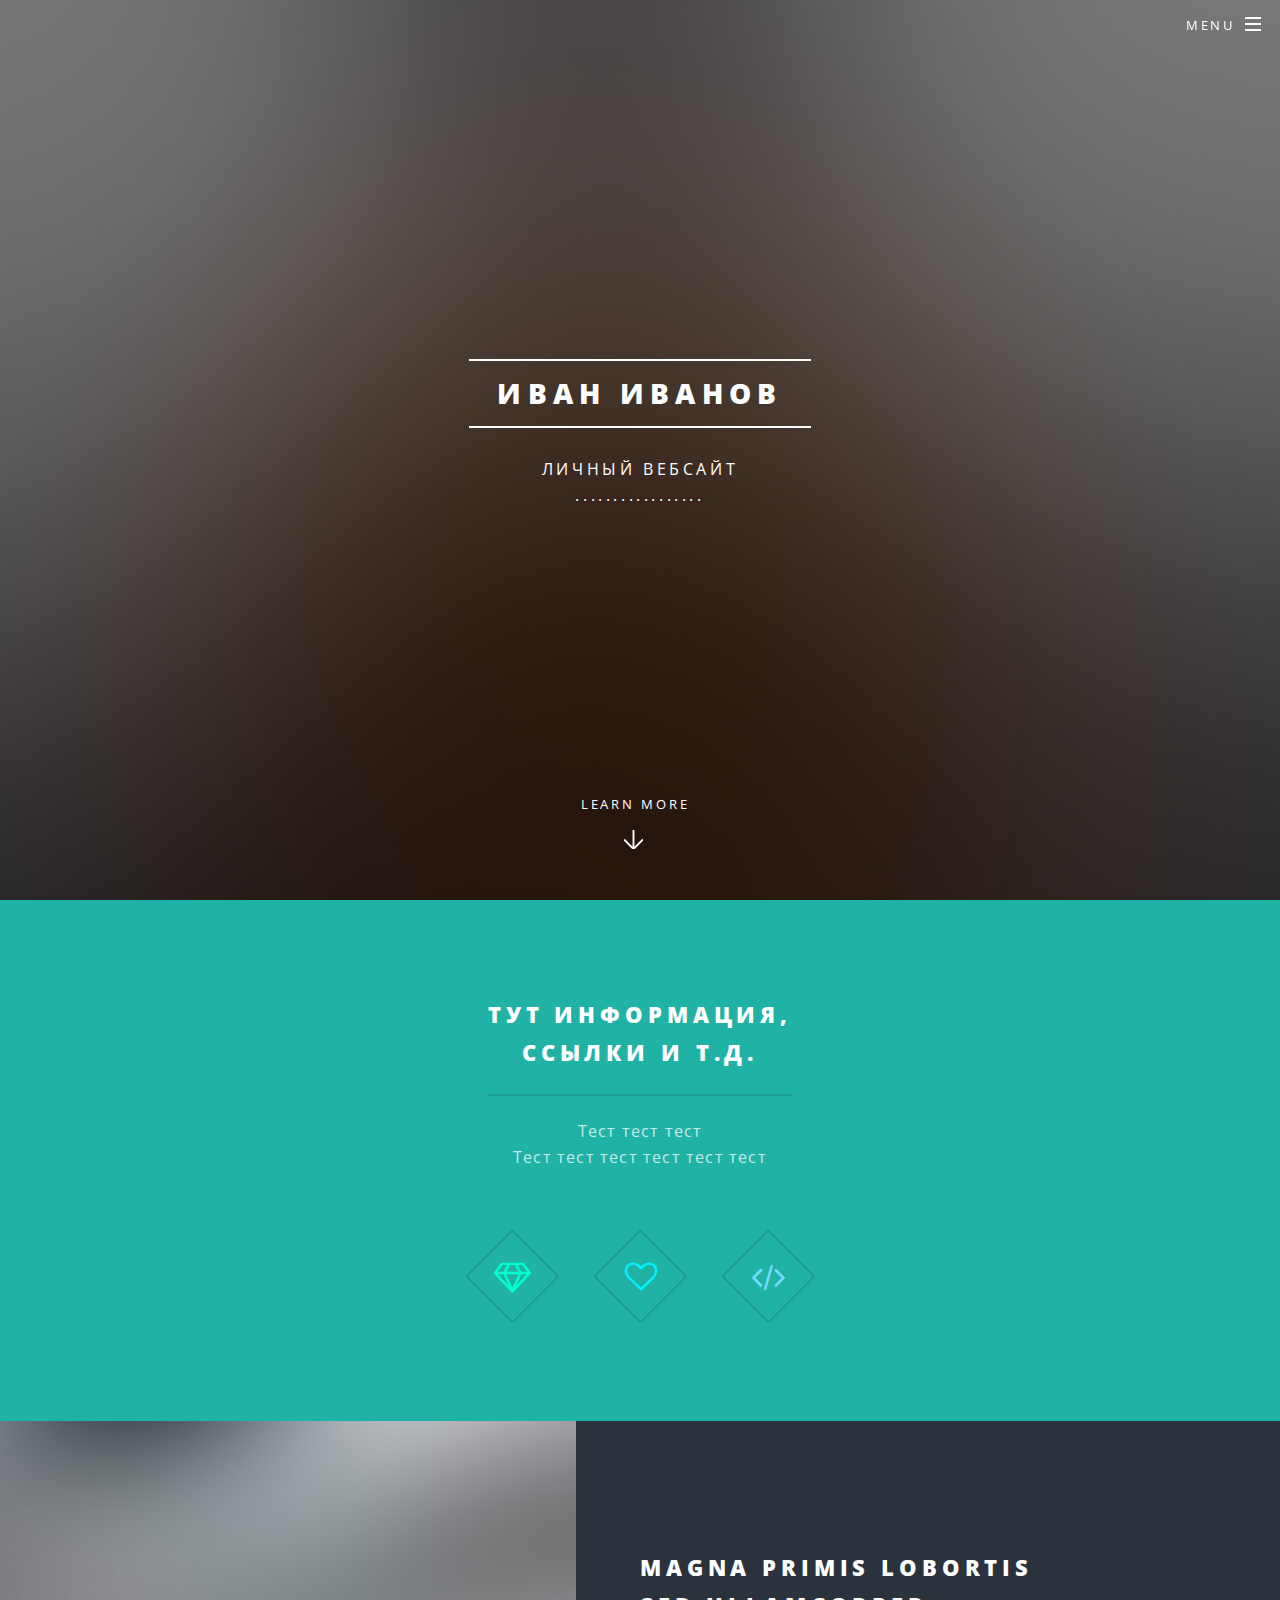
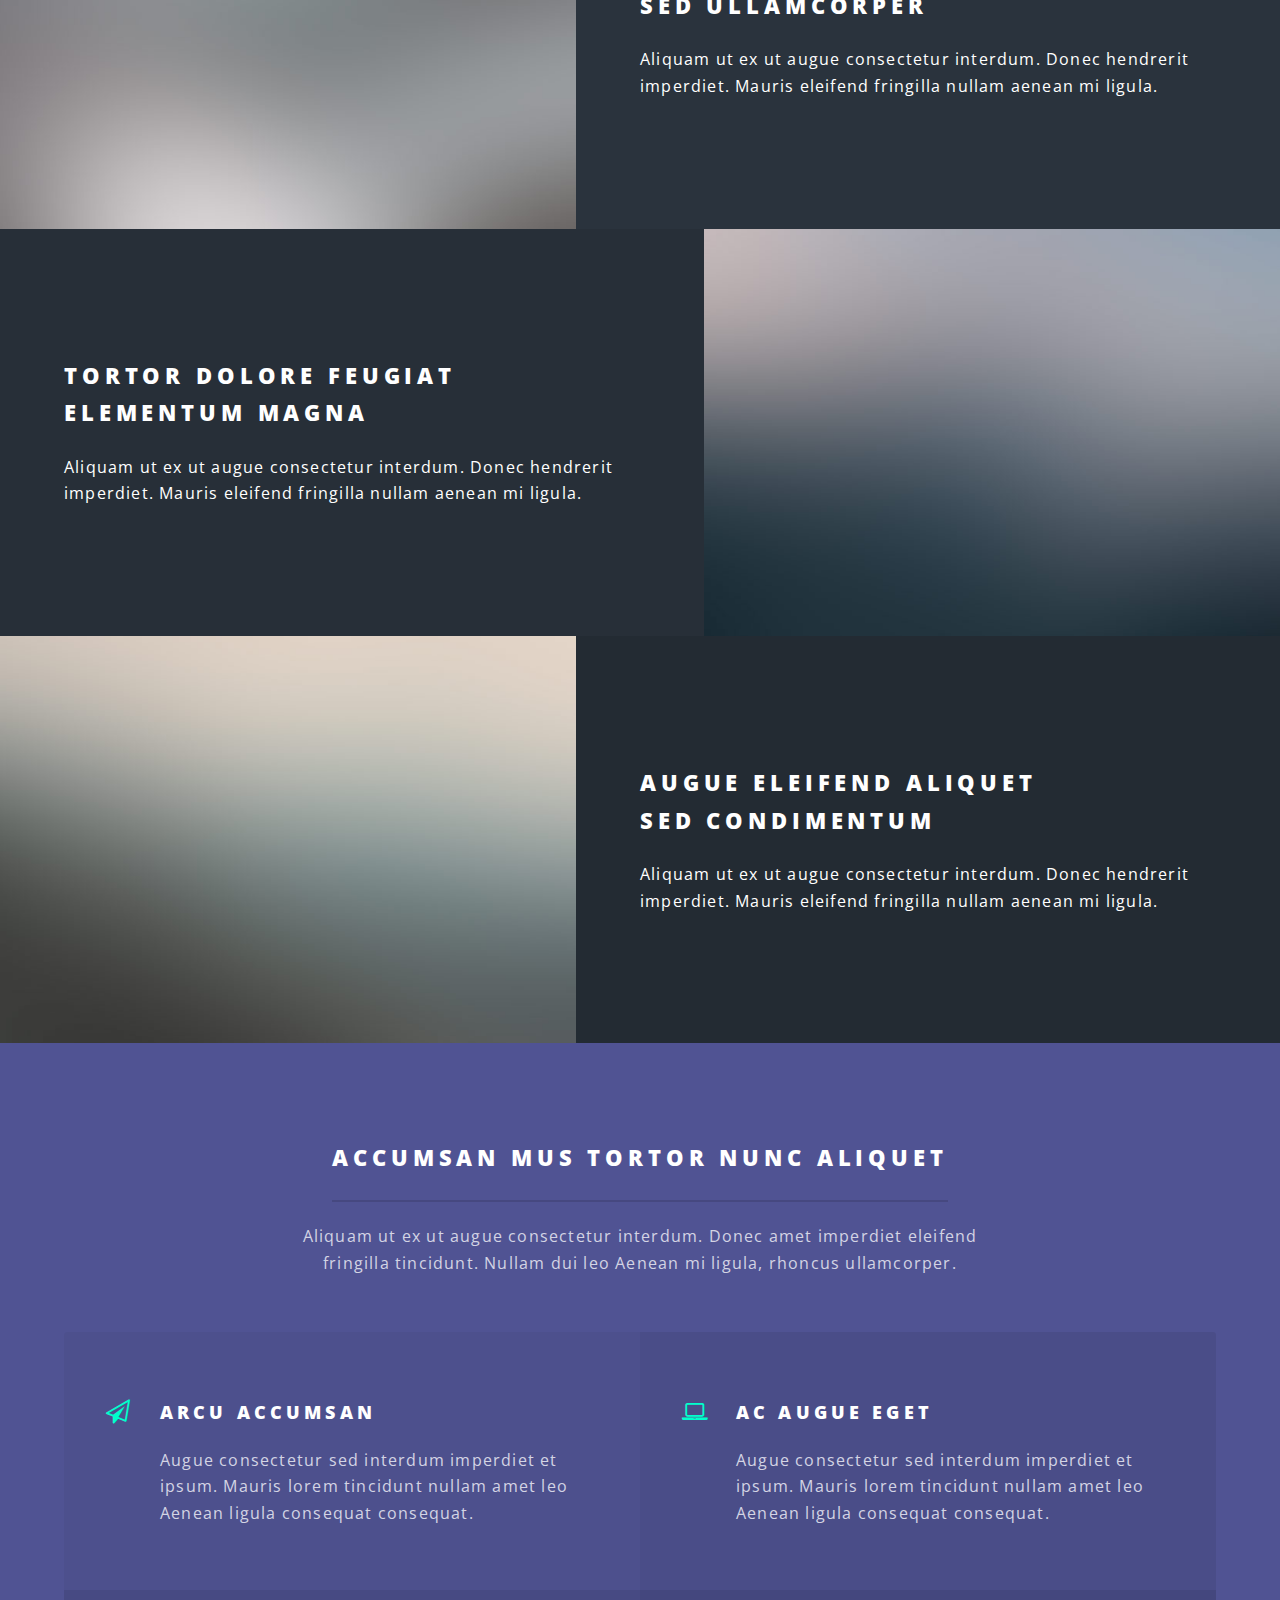
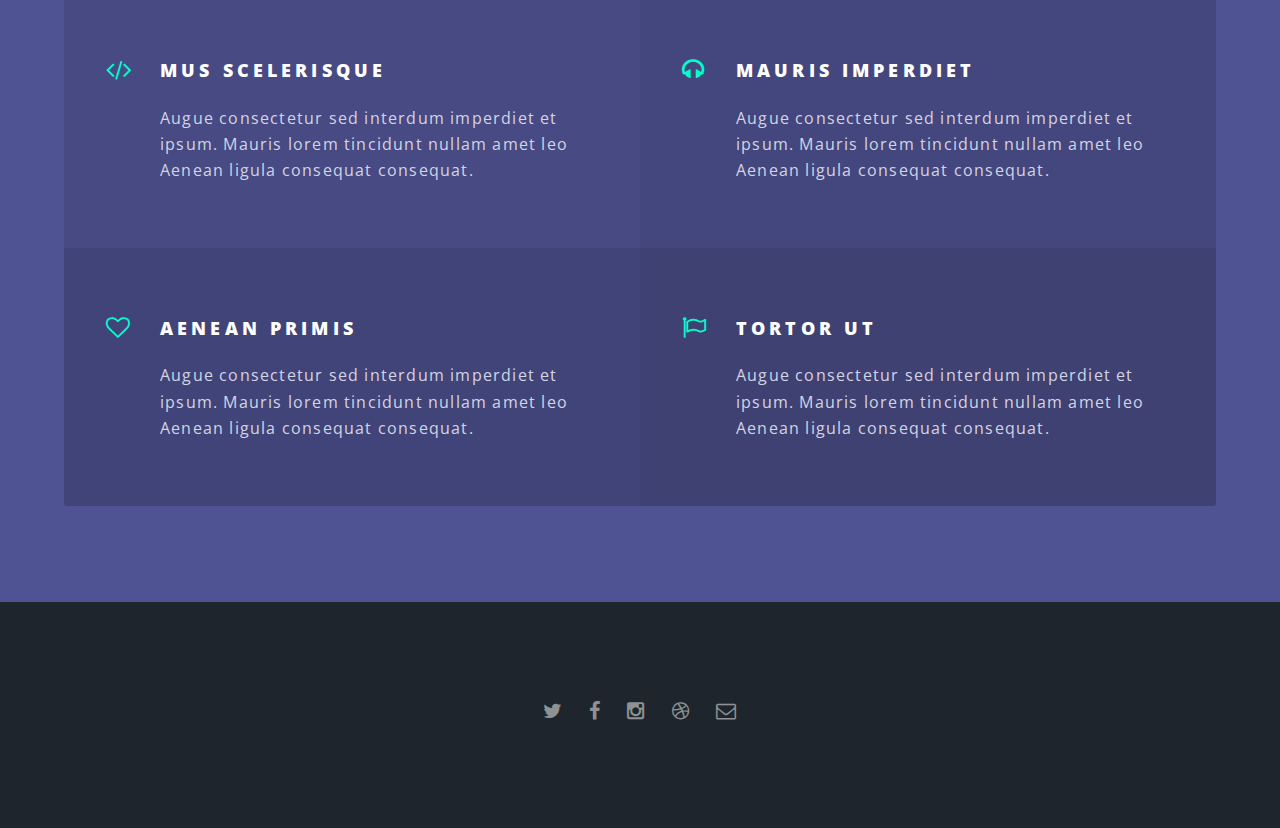
<file: index.html>
<!DOCTYPE HTML>
<!--
	Spectral by HTML5 UP
	html5up.net | @n33co
	Free for personal and commercial use under the CCA 3.0 license (html5up.net/license)
-->
<html>
	<head>
		<title>Тест</title>
		<meta charset="utf-8" />
		<meta name="viewport" content="width=device-width, initial-scale=1" />
		<!--[if lte IE 8]><script src="assets/css/ie/html5shiv.js"></script><![endif]-->
		<link rel="stylesheet" href="assets/css/main.css" />
		<!--[if lte IE 8]><link rel="stylesheet" href="assets/css/ie/v8.css" /><![endif]-->
		<!--[if lte IE 9]><link rel="stylesheet" href="assets/css/ie/v9.css" /><![endif]-->
		<!--[if lte IE 8]><script src="assets/css/ie/respond.min.js"></script><![endif]-->
	</head>
	<body class="landing">

		<!-- Page Wrapper -->
			<div id="page-wrapper">

				<!-- Header -->
					<header id="header" class="alt">
						<h1><a href="index.html">Иван Иванов</a></h1>
						<nav id="nav">
							<ul>
								<li class="special">
									<a href="#menu" class="menuToggle"><span>Menu</span></a>
									<div id="menu">
										<ul>
											<li><a href="index.html">Home</a></li>
											<li><a href="generic.html">Generic</a></li>
											<li><a href="elements.html">Elements</a></li>
											<li><a href="#">Sign Up</a></li>
											<li><a href="#">Log In</a></li>
										</ul>
									</div>
								</li>
							</ul>
						</nav>
					</header>

				<!-- Banner -->
					<section id="banner">
						<div class="inner">
							<h2>Иван Иванов</h2>
							<p>личный вебсайт<br />
							.................<br /></p>

						</div>
						<a href="#one" class="more scrolly">Learn More</a>
					</section>

				<!-- One -->
					<section id="one" class="wrapper style1 special">
						<div class="inner">
							<header class="major">
								<h2>Тут информация,<br />
								ссылки и т.д.</h2>
								<p>Тест тест тест<br />
								Тест тест тест тест тест тест</p>
							</header>
							<ul class="icons major">
								<li><span class="icon fa-diamond major style1"><span class="label">Lorem</span></span></li>
								<li><span class="icon fa-heart-o major style2"><span class="label">Ipsum</span></span></li>
								<li><span class="icon fa-code major style3"><span class="label">Dolor</span></span></li>
							</ul>
						</div>
					</section>

				<!-- Two -->
					<section id="two" class="wrapper alt style2">
						<section class="spotlight">
							<div class="image"><img src="images/pic01.jpg" alt="" /></div><div class="content">
								<h2>Magna primis lobortis<br />
								sed ullamcorper</h2>
								<p>Aliquam ut ex ut augue consectetur interdum. Donec hendrerit imperdiet. Mauris eleifend fringilla nullam aenean mi ligula.</p>
							</div>
						</section>
						<section class="spotlight">
							<div class="image"><img src="images/pic02.jpg" alt="" /></div><div class="content">
								<h2>Tortor dolore feugiat<br />
								elementum magna</h2>
								<p>Aliquam ut ex ut augue consectetur interdum. Donec hendrerit imperdiet. Mauris eleifend fringilla nullam aenean mi ligula.</p>
							</div>
						</section>
						<section class="spotlight">
							<div class="image"><img src="images/pic03.jpg" alt="" /></div><div class="content">
								<h2>Augue eleifend aliquet<br />
								sed condimentum</h2>
								<p>Aliquam ut ex ut augue consectetur interdum. Donec hendrerit imperdiet. Mauris eleifend fringilla nullam aenean mi ligula.</p>
							</div>
						</section>
					</section>

				<!-- Three -->
					<section id="three" class="wrapper style3 special">
						<div class="inner">
							<header class="major">
								<h2>Accumsan mus tortor nunc aliquet</h2>
								<p>Aliquam ut ex ut augue consectetur interdum. Donec amet imperdiet eleifend<br />
								fringilla tincidunt. Nullam dui leo Aenean mi ligula, rhoncus ullamcorper.</p>
							</header>
							<ul class="features">
								<li class="icon fa-paper-plane-o">
									<h3>Arcu accumsan</h3>
									<p>Augue consectetur sed interdum imperdiet et ipsum. Mauris lorem tincidunt nullam amet leo Aenean ligula consequat consequat.</p>
								</li>
								<li class="icon fa-laptop">
									<h3>Ac Augue Eget</h3>
									<p>Augue consectetur sed interdum imperdiet et ipsum. Mauris lorem tincidunt nullam amet leo Aenean ligula consequat consequat.</p>
								</li>
								<li class="icon fa-code">
									<h3>Mus Scelerisque</h3>
									<p>Augue consectetur sed interdum imperdiet et ipsum. Mauris lorem tincidunt nullam amet leo Aenean ligula consequat consequat.</p>
								</li>
								<li class="icon fa-headphones">
									<h3>Mauris Imperdiet</h3>
									<p>Augue consectetur sed interdum imperdiet et ipsum. Mauris lorem tincidunt nullam amet leo Aenean ligula consequat consequat.</p>
								</li>
								<li class="icon fa-heart-o">
									<h3>Aenean Primis</h3>
									<p>Augue consectetur sed interdum imperdiet et ipsum. Mauris lorem tincidunt nullam amet leo Aenean ligula consequat consequat.</p>
								</li>
								<li class="icon fa-flag-o">
									<h3>Tortor Ut</h3>
									<p>Augue consectetur sed interdum imperdiet et ipsum. Mauris lorem tincidunt nullam amet leo Aenean ligula consequat consequat.</p>
								</li>
							</ul>
						</div>
					</section>


				<!-- Footer -->
					<footer id="footer">
						<ul class="icons">
							<li><a href="#" class="icon fa-twitter"><span class="label">Twitter</span></a></li>
							<li><a href="#" class="icon fa-facebook"><span class="label">Facebook</span></a></li>
							<li><a href="#" class="icon fa-instagram"><span class="label">Instagram</span></a></li>
							<li><a href="#" class="icon fa-dribbble"><span class="label">Dribbble</span></a></li>
							<li><a href="#" class="icon fa-envelope-o"><span class="label">Email</span></a></li>
						</ul>
					</footer>

			</div>

		<!-- Scripts -->
			<script src="assets/js/jquery.min.js"></script>
			<script src="assets/js/jquery.scrollex.min.js"></script>
			<script src="assets/js/jquery.scrolly.min.js"></script>
			<script src="assets/js/skel.min.js"></script>
			<script src="assets/js/util.js"></script>
			<script src="assets/js/main.js"></script>

	</body>
</html>
</file>
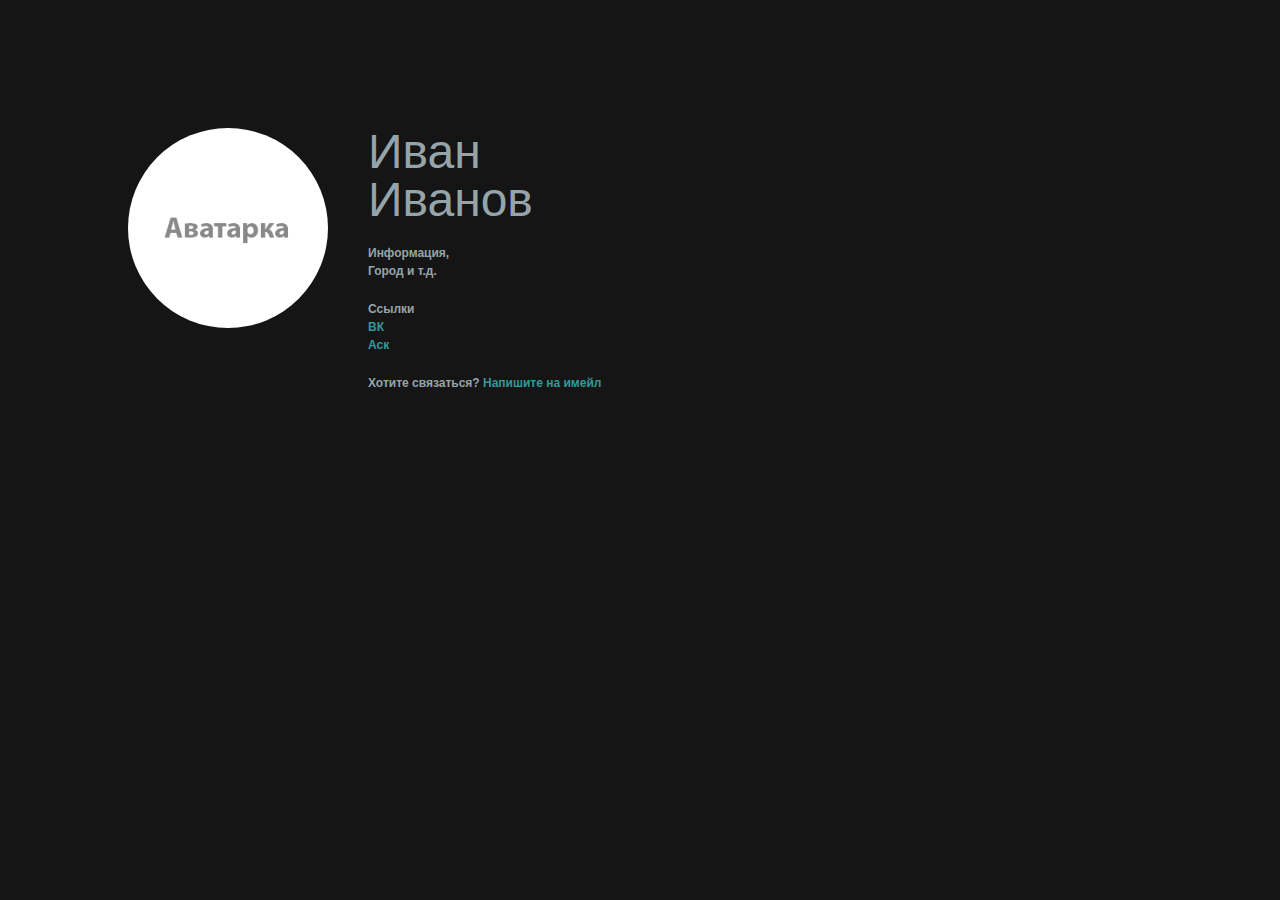
<file: v2/index.html>
<!DOCTYPE html>
<html lang="en">
	<head>
		<meta charset="utf-8">

		<title>Тест 2</title>

		<meta name="viewport" content="width=device-width, initial-scale=1.0">

		<link rel="stylesheet" href="css/style.css">

		<!--[if lt IE 9]>
			<script src="http://html5shim.googlecode.com/svn/trunk/html5.js"></script>
		<![endif]-->
	</head>

	<body class="animated bounceInDown">
		<div class="avatar">
			<img src="img/avatar.png" alt="Avatar">
		</div>

		<div class="content">
			<h1 class="title">Иван<br>Иванов</h1>

			<p>
				Информация,<br>
				Город и т.д.
			</p>

			<p>
				Ссылки<br>
				<a href="#">ВК</a><br>
				<a href="">Аск</a>
			</p>

			<p>Хотите связаться? <a href="#">Напишите на имейл</a></p>
		</div>
	</body>
</html>
</file>
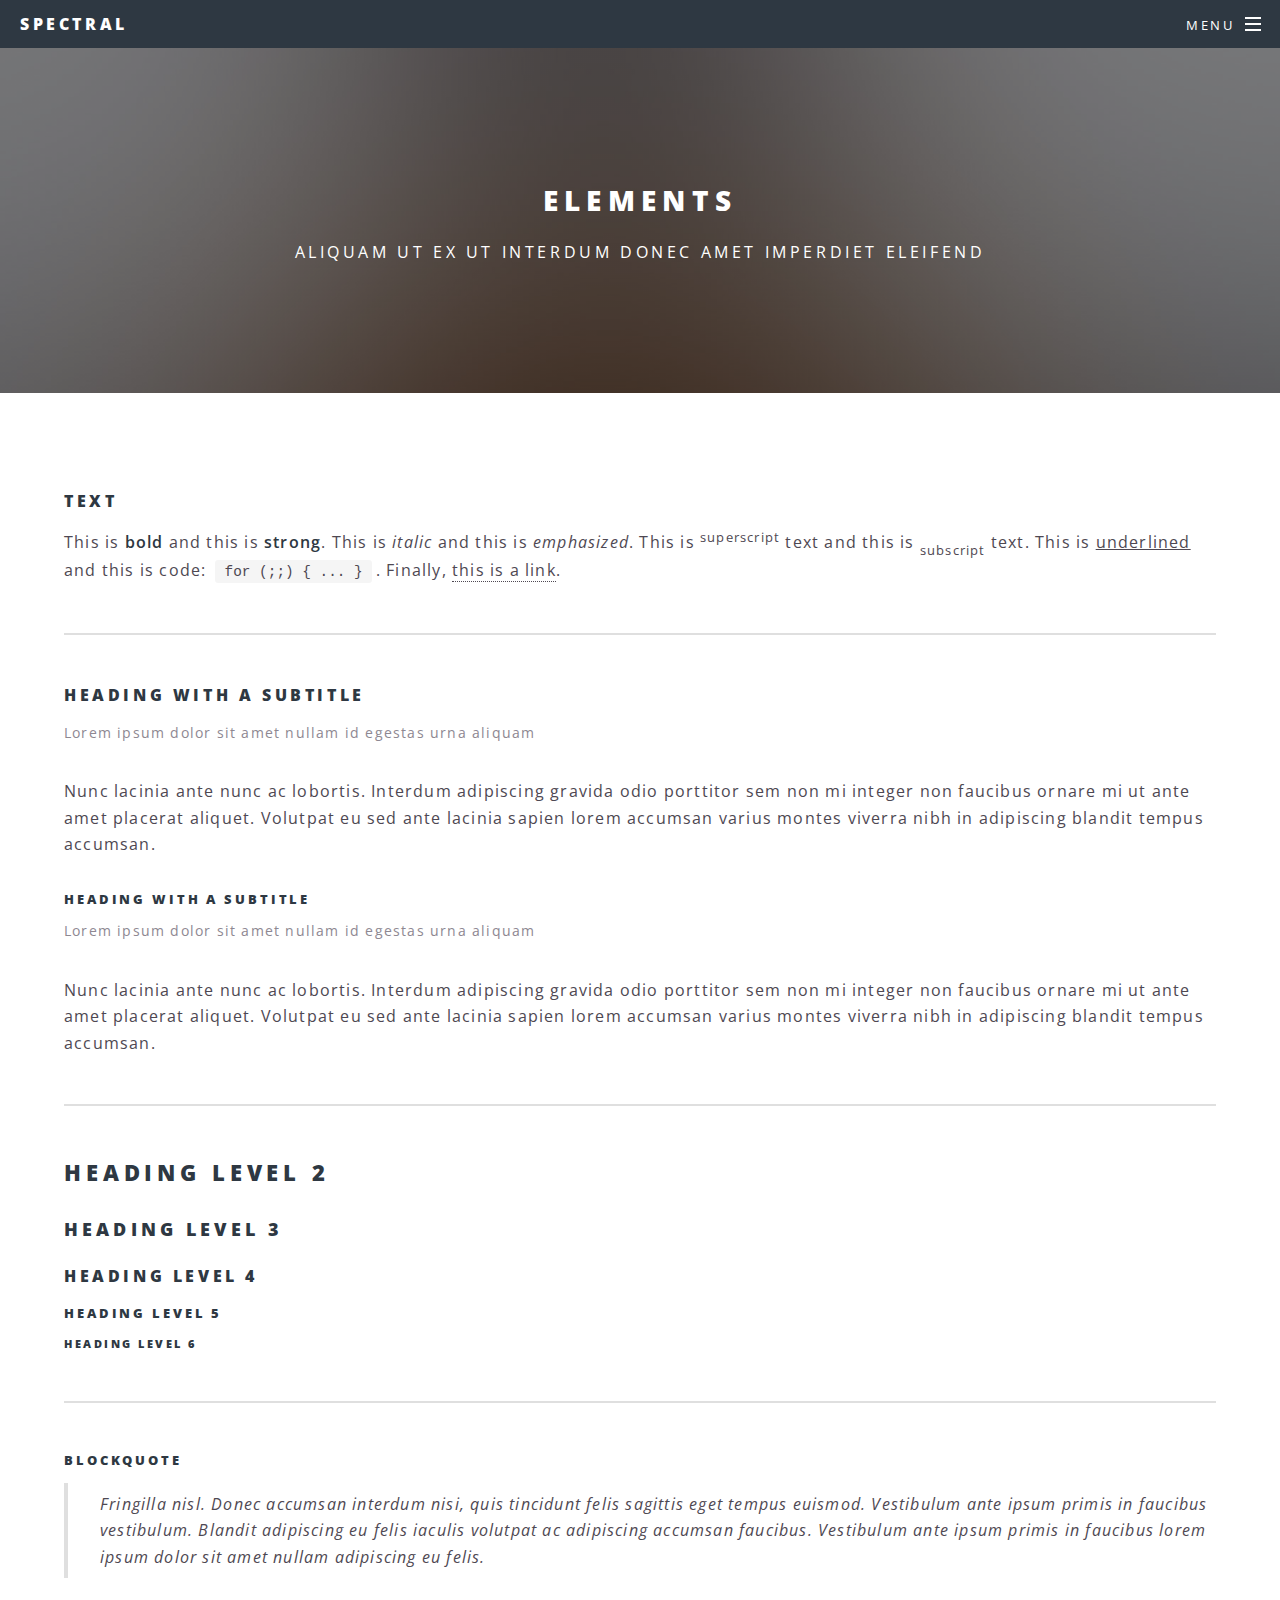
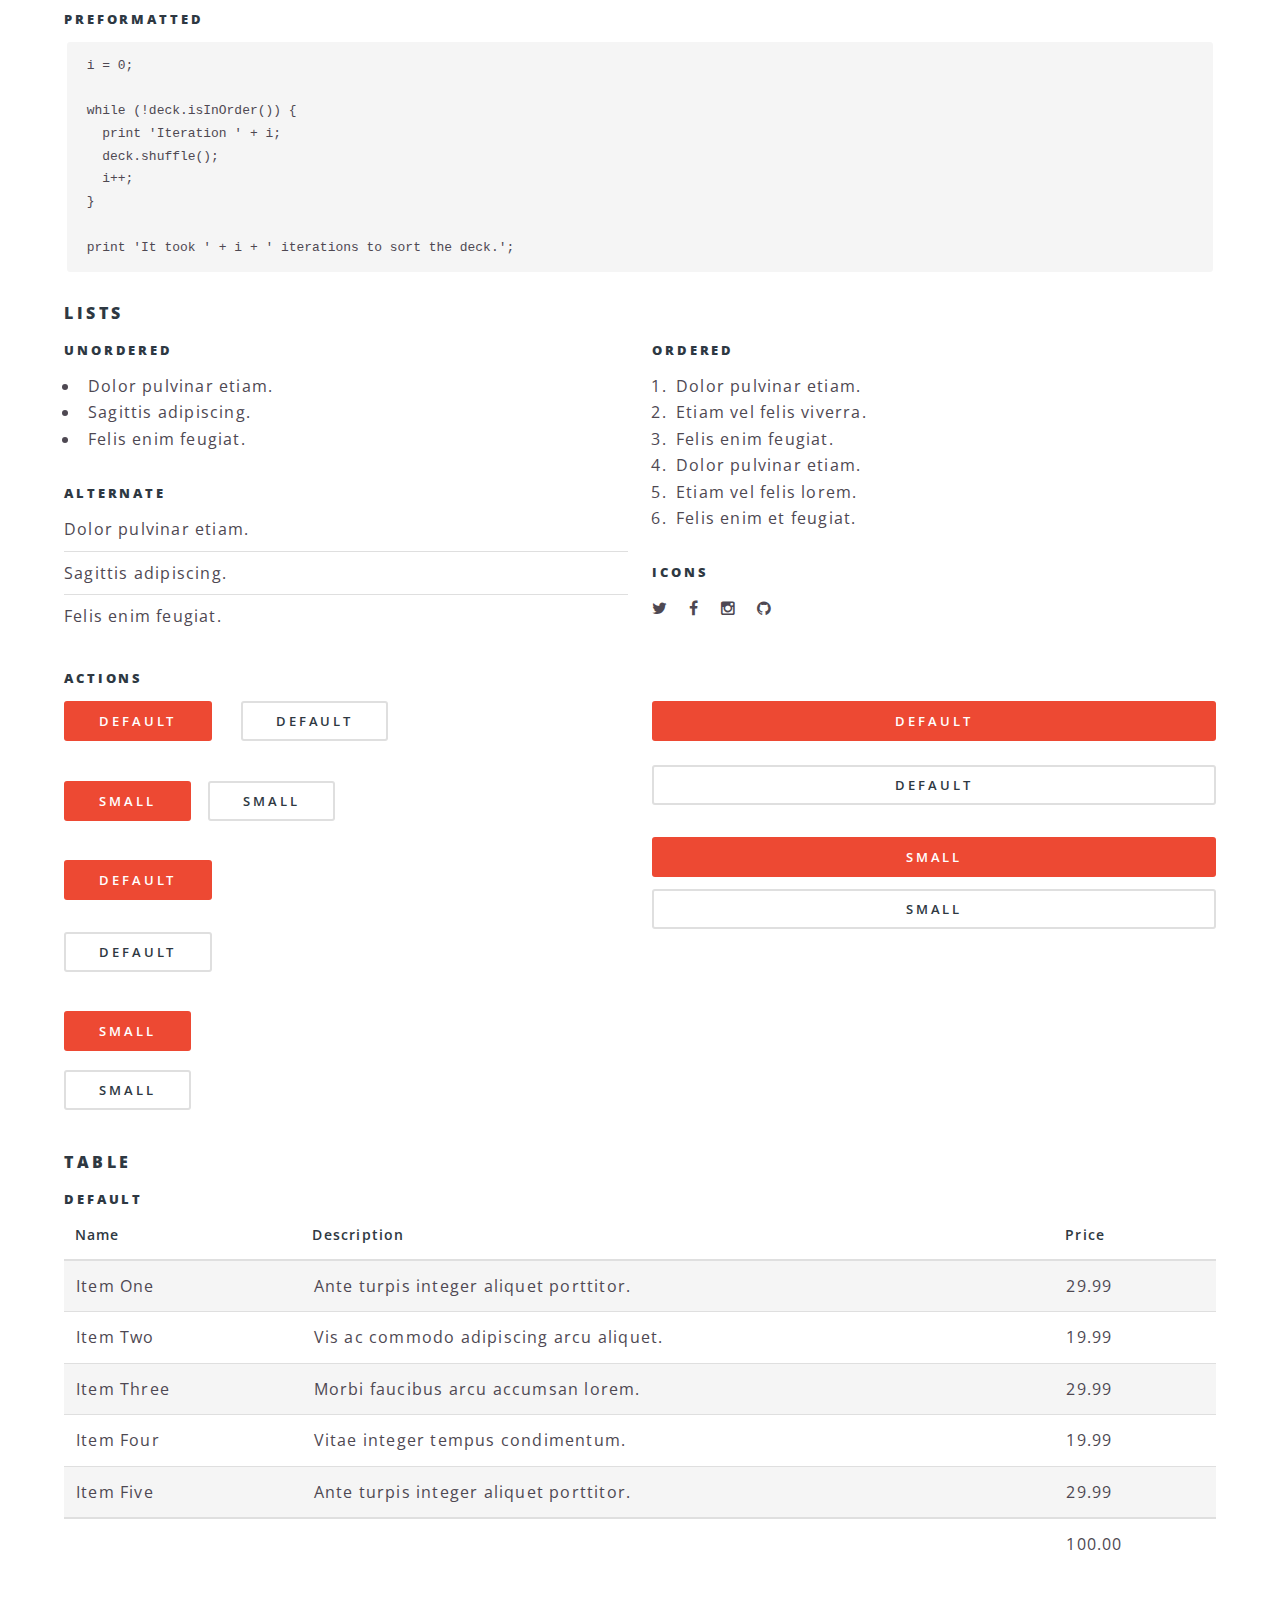
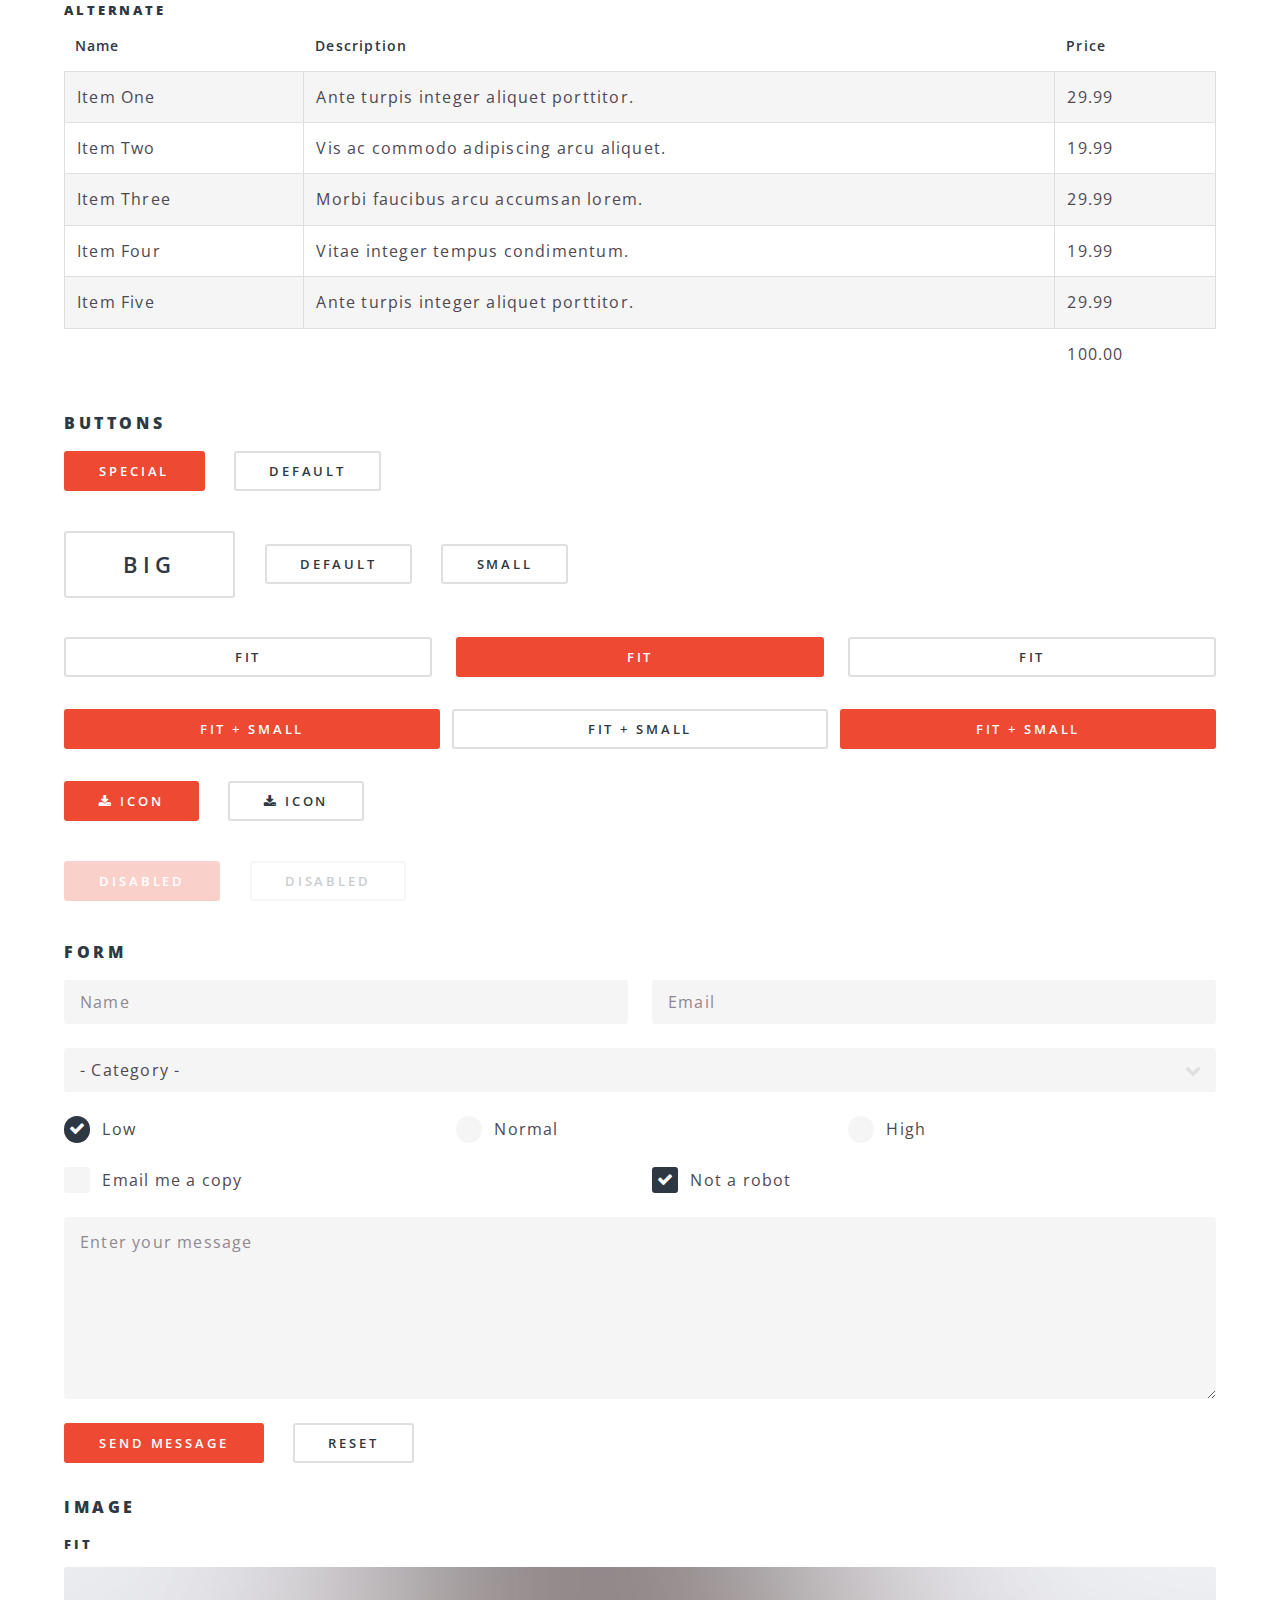
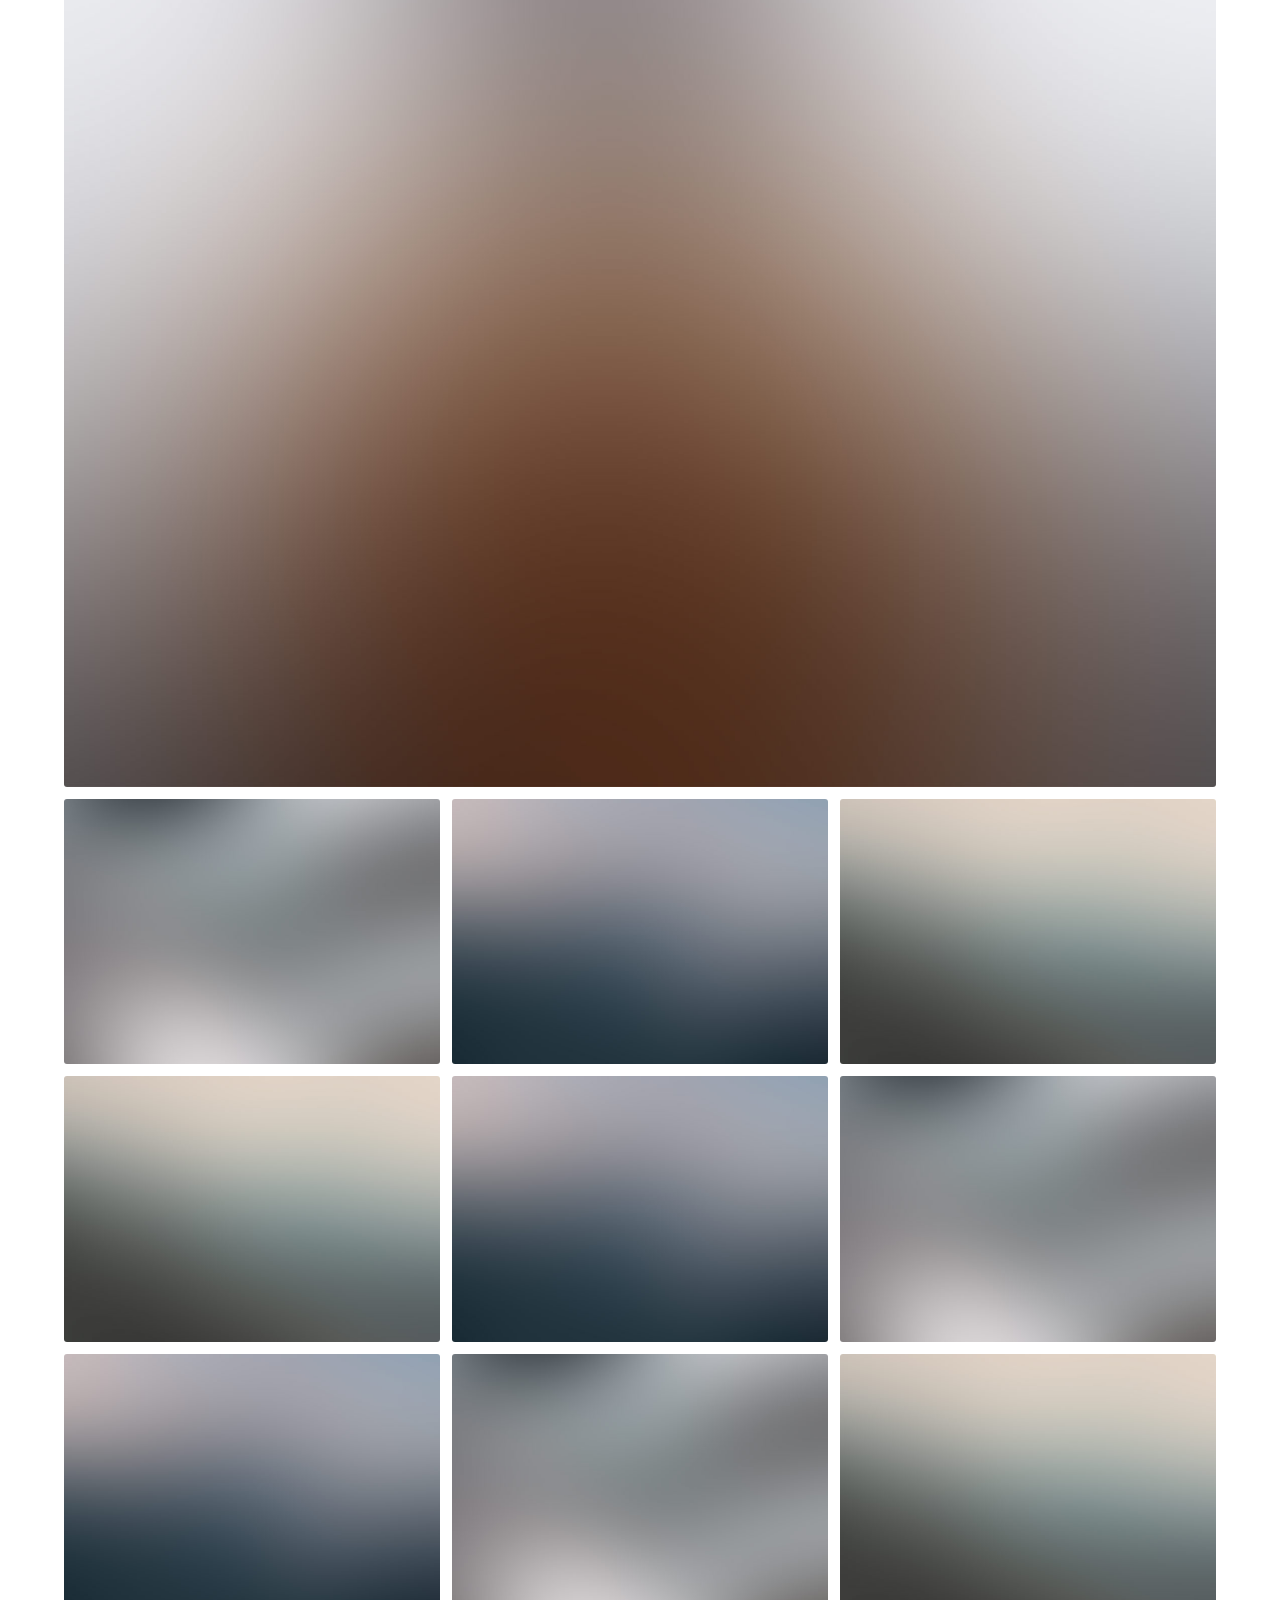
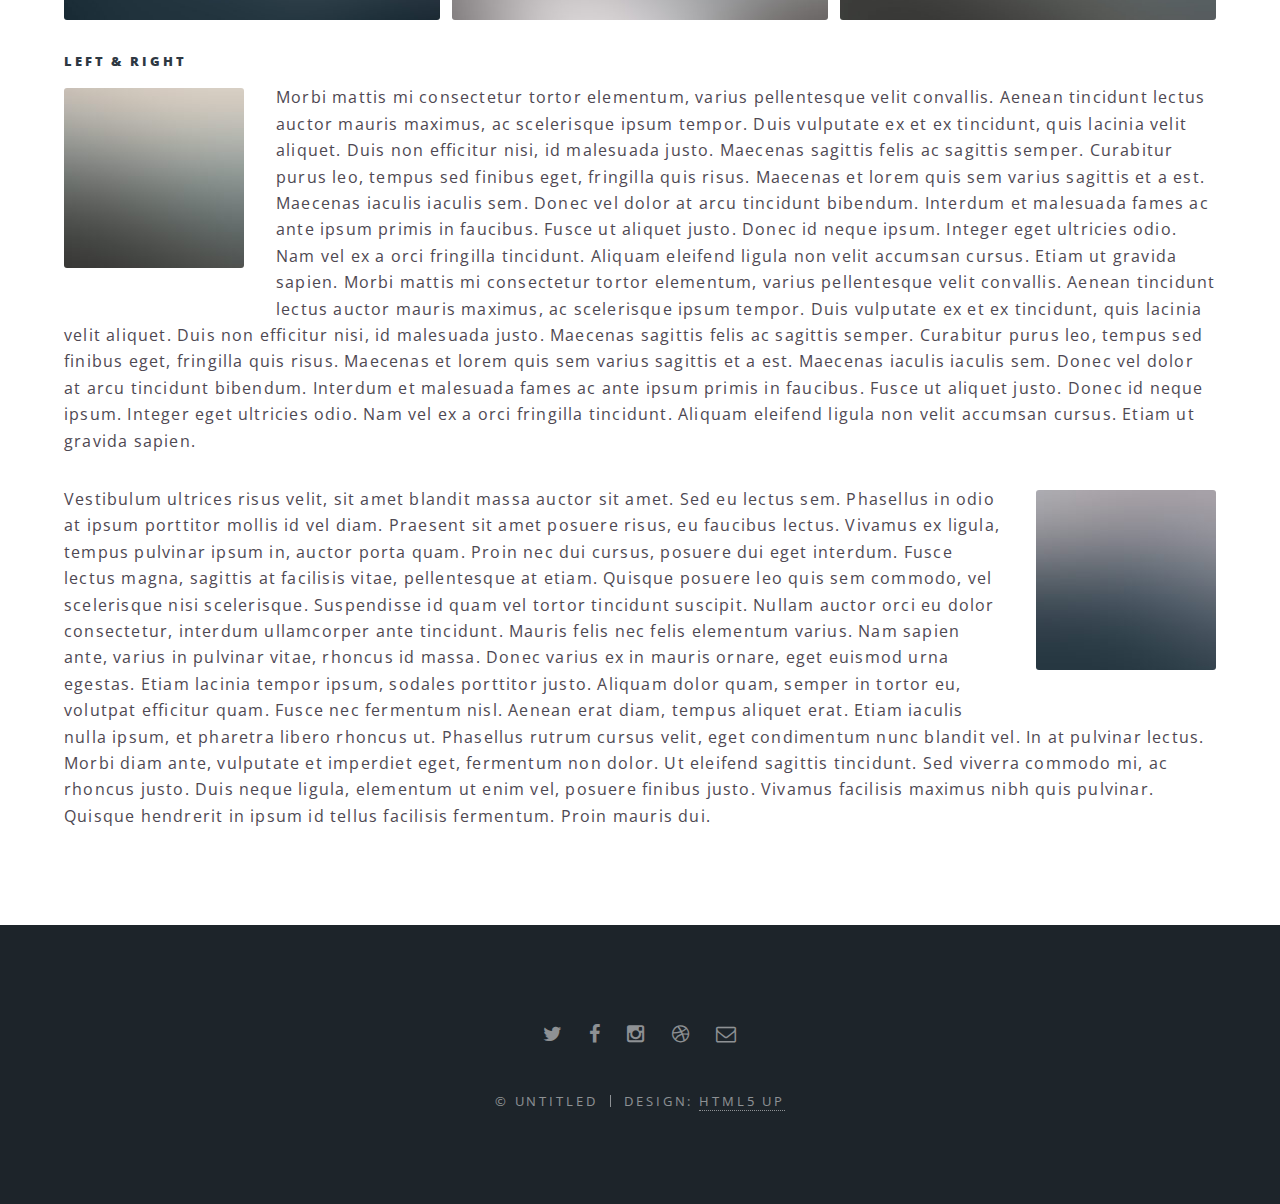
<file: elements.html>
<!DOCTYPE HTML>
<!--
	Spectral by HTML5 UP
	html5up.net | @n33co
	Free for personal and commercial use under the CCA 3.0 license (html5up.net/license)
-->
<html>
	<head>
		<title>Elements - Spectral by HTML5 UP</title>
		<meta charset="utf-8" />
		<meta name="viewport" content="width=device-width, initial-scale=1" />
		<!--[if lte IE 8]><script src="assets/css/ie/html5shiv.js"></script><![endif]-->
		<link rel="stylesheet" href="assets/css/main.css" />
		<!--[if lte IE 8]><link rel="stylesheet" href="assets/css/ie/v8.css" /><![endif]-->
		<!--[if lte IE 9]><link rel="stylesheet" href="assets/css/ie/v9.css" /><![endif]-->
		<!--[if lte IE 8]><script src="assets/css/ie/respond.min.js"></script><![endif]-->
	</head>
	<body>

		<!-- Page Wrapper -->
			<div id="page-wrapper">

				<!-- Header -->
					<header id="header">
						<h1><a href="index.html">Spectral</a></h1>
						<nav id="nav">
							<ul>
								<li class="special">
									<a href="#menu" class="menuToggle"><span>Menu</span></a>
									<div id="menu">
										<ul>
											<li><a href="index.html">Home</a></li>
											<li><a href="generic.html">Generic</a></li>
											<li><a href="elements.html">Elements</a></li>
											<li><a href="#">Sign Up</a></li>
											<li><a href="#">Log In</a></li>
										</ul>
									</div>
								</li>
							</ul>
						</nav>
					</header>

				<!-- Main -->
					<article id="main">
						<header>
							<h2>Elements</h2>
							<p>Aliquam ut ex ut interdum donec amet imperdiet eleifend</p>
						</header>
						<section class="wrapper style5">
							<div class="inner">

								<section>
									<h4>Text</h4>
									<p>This is <b>bold</b> and this is <strong>strong</strong>. This is <i>italic</i> and this is <em>emphasized</em>.
									This is <sup>superscript</sup> text and this is <sub>subscript</sub> text.
									This is <u>underlined</u> and this is code: <code>for (;;) { ... }</code>. Finally, <a href="#">this is a link</a>.</p>
									<hr />
									<header>
										<h4>Heading with a Subtitle</h4>
										<p>Lorem ipsum dolor sit amet nullam id egestas urna aliquam</p>
									</header>
									<p>Nunc lacinia ante nunc ac lobortis. Interdum adipiscing gravida odio porttitor sem non mi integer non faucibus ornare mi ut ante amet placerat aliquet. Volutpat eu sed ante lacinia sapien lorem accumsan varius montes viverra nibh in adipiscing blandit tempus accumsan.</p>
									<header>
										<h5>Heading with a Subtitle</h5>
										<p>Lorem ipsum dolor sit amet nullam id egestas urna aliquam</p>
									</header>
									<p>Nunc lacinia ante nunc ac lobortis. Interdum adipiscing gravida odio porttitor sem non mi integer non faucibus ornare mi ut ante amet placerat aliquet. Volutpat eu sed ante lacinia sapien lorem accumsan varius montes viverra nibh in adipiscing blandit tempus accumsan.</p>
									<hr />
									<h2>Heading Level 2</h2>
									<h3>Heading Level 3</h3>
									<h4>Heading Level 4</h4>
									<h5>Heading Level 5</h5>
									<h6>Heading Level 6</h6>
									<hr />
									<h5>Blockquote</h5>
									<blockquote>Fringilla nisl. Donec accumsan interdum nisi, quis tincidunt felis sagittis eget tempus euismod. Vestibulum ante ipsum primis in faucibus vestibulum. Blandit adipiscing eu felis iaculis volutpat ac adipiscing accumsan faucibus. Vestibulum ante ipsum primis in faucibus lorem ipsum dolor sit amet nullam adipiscing eu felis.</blockquote>
									<h5>Preformatted</h5>
									<pre><code>i = 0;

while (!deck.isInOrder()) {
  print 'Iteration ' + i;
  deck.shuffle();
  i++;
}

print 'It took ' + i + ' iterations to sort the deck.';</code></pre>
								</section>

								<section>
									<h4>Lists</h4>
									<div class="row">
										<div class="6u 12u$(medium)">
											<h5>Unordered</h5>
											<ul>
												<li>Dolor pulvinar etiam.</li>
												<li>Sagittis adipiscing.</li>
												<li>Felis enim feugiat.</li>
											</ul>
											<h5>Alternate</h5>
											<ul class="alt">
												<li>Dolor pulvinar etiam.</li>
												<li>Sagittis adipiscing.</li>
												<li>Felis enim feugiat.</li>
											</ul>
										</div>
										<div class="6u$ 12u$(medium)">
											<h5>Ordered</h5>
											<ol>
												<li>Dolor pulvinar etiam.</li>
												<li>Etiam vel felis viverra.</li>
												<li>Felis enim feugiat.</li>
												<li>Dolor pulvinar etiam.</li>
												<li>Etiam vel felis lorem.</li>
												<li>Felis enim et feugiat.</li>
											</ol>
											<h5>Icons</h5>
											<ul class="icons">
												<li><a href="#" class="icon fa-twitter"><span class="label">Twitter</span></a></li>
												<li><a href="#" class="icon fa-facebook"><span class="label">Facebook</span></a></li>
												<li><a href="#" class="icon fa-instagram"><span class="label">Instagram</span></a></li>
												<li><a href="#" class="icon fa-github"><span class="label">Github</span></a></li>
											</ul>
										</div>
									</div>
									<h5>Actions</h5>
									<div class="row">
										<div class="6u 12u$(medium)">
											<ul class="actions">
												<li><a href="#" class="button special">Default</a></li>
												<li><a href="#" class="button">Default</a></li>
											</ul>
											<ul class="actions small">
												<li><a href="#" class="button special small">Small</a></li>
												<li><a href="#" class="button small">Small</a></li>
											</ul>
											<ul class="actions vertical">
												<li><a href="#" class="button special">Default</a></li>
												<li><a href="#" class="button">Default</a></li>
											</ul>
											<ul class="actions vertical small">
												<li><a href="#" class="button special small">Small</a></li>
												<li><a href="#" class="button small">Small</a></li>
											</ul>
										</div>
										<div class="6u 12u$(medium)">
											<ul class="actions vertical">
												<li><a href="#" class="button special fit">Default</a></li>
												<li><a href="#" class="button fit">Default</a></li>
											</ul>
											<ul class="actions vertical small">
												<li><a href="#" class="button special small fit">Small</a></li>
												<li><a href="#" class="button small fit">Small</a></li>
											</ul>
										</div>
									</div>
								</section>

								<section>
									<h4>Table</h4>
									<h5>Default</h5>
									<div class="table-wrapper">
										<table>
											<thead>
												<tr>
													<th>Name</th>
													<th>Description</th>
													<th>Price</th>
												</tr>
											</thead>
											<tbody>
												<tr>
													<td>Item One</td>
													<td>Ante turpis integer aliquet porttitor.</td>
													<td>29.99</td>
												</tr>
												<tr>
													<td>Item Two</td>
													<td>Vis ac commodo adipiscing arcu aliquet.</td>
													<td>19.99</td>
												</tr>
												<tr>
													<td>Item Three</td>
													<td> Morbi faucibus arcu accumsan lorem.</td>
													<td>29.99</td>
												</tr>
												<tr>
													<td>Item Four</td>
													<td>Vitae integer tempus condimentum.</td>
													<td>19.99</td>
												</tr>
												<tr>
													<td>Item Five</td>
													<td>Ante turpis integer aliquet porttitor.</td>
													<td>29.99</td>
												</tr>
											</tbody>
											<tfoot>
												<tr>
													<td colspan="2"></td>
													<td>100.00</td>
												</tr>
											</tfoot>
										</table>
									</div>

									<h5>Alternate</h5>
									<div class="table-wrapper">
										<table class="alt">
											<thead>
												<tr>
													<th>Name</th>
													<th>Description</th>
													<th>Price</th>
												</tr>
											</thead>
											<tbody>
												<tr>
													<td>Item One</td>
													<td>Ante turpis integer aliquet porttitor.</td>
													<td>29.99</td>
												</tr>
												<tr>
													<td>Item Two</td>
													<td>Vis ac commodo adipiscing arcu aliquet.</td>
													<td>19.99</td>
												</tr>
												<tr>
													<td>Item Three</td>
													<td> Morbi faucibus arcu accumsan lorem.</td>
													<td>29.99</td>
												</tr>
												<tr>
													<td>Item Four</td>
													<td>Vitae integer tempus condimentum.</td>
													<td>19.99</td>
												</tr>
												<tr>
													<td>Item Five</td>
													<td>Ante turpis integer aliquet porttitor.</td>
													<td>29.99</td>
												</tr>
											</tbody>
											<tfoot>
												<tr>
													<td colspan="2"></td>
													<td>100.00</td>
												</tr>
											</tfoot>
										</table>
									</div>
								</section>

								<section>
									<h4>Buttons</h4>
									<ul class="actions">
										<li><a href="#" class="button special">Special</a></li>
										<li><a href="#" class="button">Default</a></li>
									</ul>
									<ul class="actions">
										<li><a href="#" class="button big">Big</a></li>
										<li><a href="#" class="button">Default</a></li>
										<li><a href="#" class="button small">Small</a></li>
									</ul>
									<ul class="actions fit">
										<li><a href="#" class="button fit">Fit</a></li>
										<li><a href="#" class="button special fit">Fit</a></li>
										<li><a href="#" class="button fit">Fit</a></li>
									</ul>
									<ul class="actions fit small">
										<li><a href="#" class="button special fit small">Fit + Small</a></li>
										<li><a href="#" class="button fit small">Fit + Small</a></li>
										<li><a href="#" class="button special fit small">Fit + Small</a></li>
									</ul>
									<ul class="actions">
										<li><a href="#" class="button special icon fa-download">Icon</a></li>
										<li><a href="#" class="button icon fa-download">Icon</a></li>
									</ul>
									<ul class="actions">
										<li><span class="button special disabled">Disabled</span></li>
										<li><span class="button disabled">Disabled</span></li>
									</ul>
								</section>

								<section>
									<h4>Form</h4>
									<form method="post" action="#">
										<div class="row uniform">
											<div class="6u 12u$(xsmall)">
												<input type="text" name="demo-name" id="demo-name" value="" placeholder="Name" />
											</div>
											<div class="6u$ 12u$(xsmall)">
												<input type="email" name="demo-email" id="demo-email" value="" placeholder="Email" />
											</div>
											<div class="12u$">
												<div class="select-wrapper">
													<select name="demo-category" id="demo-category">
														<option value="">- Category -</option>
														<option value="1">Manufacturing</option>
														<option value="1">Shipping</option>
														<option value="1">Administration</option>
														<option value="1">Human Resources</option>
													</select>
												</div>
											</div>
											<div class="4u 12u$(small)">
												<input type="radio" id="demo-priority-low" name="demo-priority" checked>
												<label for="demo-priority-low">Low</label>
											</div>
											<div class="4u 12u$(small)">
												<input type="radio" id="demo-priority-normal" name="demo-priority">
												<label for="demo-priority-normal">Normal</label>
											</div>
											<div class="4u$ 12u$(small)">
												<input type="radio" id="demo-priority-high" name="demo-priority">
												<label for="demo-priority-high">High</label>
											</div>
											<div class="6u 12u$(small)">
												<input type="checkbox" id="demo-copy" name="demo-copy">
												<label for="demo-copy">Email me a copy</label>
											</div>
											<div class="6u$ 12u$(small)">
												<input type="checkbox" id="demo-human" name="demo-human" checked>
												<label for="demo-human">Not a robot</label>
											</div>
											<div class="12u$">
												<textarea name="demo-message" id="demo-message" placeholder="Enter your message" rows="6"></textarea>
											</div>
											<div class="12u$">
												<ul class="actions">
													<li><input type="submit" value="Send Message" class="special" /></li>
													<li><input type="reset" value="Reset" /></li>
												</ul>
											</div>
										</div>
									</form>
								</section>

								<section>
									<h4>Image</h4>
									<h5>Fit</h5>
									<div class="box alt">
										<div class="row uniform 50%">
											<div class="12u"><span class="image fit"><img src="images/banner.jpg" alt="" /></span></div>
											<div class="4u"><span class="image fit"><img src="images/pic01.jpg" alt="" /></span></div>
											<div class="4u"><span class="image fit"><img src="images/pic02.jpg" alt="" /></span></div>
											<div class="4u"><span class="image fit"><img src="images/pic03.jpg" alt="" /></span></div>
											<div class="4u"><span class="image fit"><img src="images/pic03.jpg" alt="" /></span></div>
											<div class="4u"><span class="image fit"><img src="images/pic02.jpg" alt="" /></span></div>
											<div class="4u"><span class="image fit"><img src="images/pic01.jpg" alt="" /></span></div>
											<div class="4u"><span class="image fit"><img src="images/pic02.jpg" alt="" /></span></div>
											<div class="4u"><span class="image fit"><img src="images/pic01.jpg" alt="" /></span></div>
											<div class="4u"><span class="image fit"><img src="images/pic03.jpg" alt="" /></span></div>
										</div>
									</div>
									<h5>Left &amp; Right</h5>
									<p><span class="image left"><img src="images/pic04.jpg" alt="" /></span>Morbi mattis mi consectetur tortor elementum, varius pellentesque velit convallis. Aenean tincidunt lectus auctor mauris maximus, ac scelerisque ipsum tempor. Duis vulputate ex et ex tincidunt, quis lacinia velit aliquet. Duis non efficitur nisi, id malesuada justo. Maecenas sagittis felis ac sagittis semper. Curabitur purus leo, tempus sed finibus eget, fringilla quis risus. Maecenas et lorem quis sem varius sagittis et a est. Maecenas iaculis iaculis sem. Donec vel dolor at arcu tincidunt bibendum. Interdum et malesuada fames ac ante ipsum primis in faucibus. Fusce ut aliquet justo. Donec id neque ipsum. Integer eget ultricies odio. Nam vel ex a orci fringilla tincidunt. Aliquam eleifend ligula non velit accumsan cursus. Etiam ut gravida sapien. Morbi mattis mi consectetur tortor elementum, varius pellentesque velit convallis. Aenean tincidunt lectus auctor mauris maximus, ac scelerisque ipsum tempor. Duis vulputate ex et ex tincidunt, quis lacinia velit aliquet. Duis non efficitur nisi, id malesuada justo. Maecenas sagittis felis ac sagittis semper. Curabitur purus leo, tempus sed finibus eget, fringilla quis risus. Maecenas et lorem quis sem varius sagittis et a est. Maecenas iaculis iaculis sem. Donec vel dolor at arcu tincidunt bibendum. Interdum et malesuada fames ac ante ipsum primis in faucibus. Fusce ut aliquet justo. Donec id neque ipsum. Integer eget ultricies odio. Nam vel ex a orci fringilla tincidunt. Aliquam eleifend ligula non velit accumsan cursus. Etiam ut gravida sapien.</p>
									<p><span class="image right"><img src="images/pic05.jpg" alt="" /></span>Vestibulum ultrices risus velit, sit amet blandit massa auctor sit amet. Sed eu lectus sem. Phasellus in odio at ipsum porttitor mollis id vel diam. Praesent sit amet posuere risus, eu faucibus lectus. Vivamus ex ligula, tempus pulvinar ipsum in, auctor porta quam. Proin nec dui cursus, posuere dui eget interdum. Fusce lectus magna, sagittis at facilisis vitae, pellentesque at etiam. Quisque posuere leo quis sem commodo, vel scelerisque nisi scelerisque. Suspendisse id quam vel tortor tincidunt suscipit. Nullam auctor orci eu dolor consectetur, interdum ullamcorper ante tincidunt. Mauris felis nec felis elementum varius. Nam sapien ante, varius in pulvinar vitae, rhoncus id massa. Donec varius ex in mauris ornare, eget euismod urna egestas. Etiam lacinia tempor ipsum, sodales porttitor justo. Aliquam dolor quam, semper in tortor eu, volutpat efficitur quam. Fusce nec fermentum nisl. Aenean erat diam, tempus aliquet erat. Etiam iaculis nulla ipsum, et pharetra libero rhoncus ut. Phasellus rutrum cursus velit, eget condimentum nunc blandit vel. In at pulvinar lectus. Morbi diam ante, vulputate et imperdiet eget, fermentum non dolor. Ut eleifend sagittis tincidunt. Sed viverra commodo mi, ac rhoncus justo. Duis neque ligula, elementum ut enim vel, posuere finibus justo. Vivamus facilisis maximus nibh quis pulvinar. Quisque hendrerit in ipsum id tellus facilisis fermentum. Proin mauris dui.</p>
								</section>

							</div>
						</section>
					</article>

				<!-- Footer -->
					<footer id="footer">
						<ul class="icons">
							<li><a href="#" class="icon fa-twitter"><span class="label">Twitter</span></a></li>
							<li><a href="#" class="icon fa-facebook"><span class="label">Facebook</span></a></li>
							<li><a href="#" class="icon fa-instagram"><span class="label">Instagram</span></a></li>
							<li><a href="#" class="icon fa-dribbble"><span class="label">Dribbble</span></a></li>
							<li><a href="#" class="icon fa-envelope-o"><span class="label">Email</span></a></li>
						</ul>
						<ul class="copyright">
							<li>&copy; Untitled</li><li>Design: <a href="http://html5up.net">HTML5 UP</a></li>
						</ul>
					</footer>

			</div>

		<!-- Scripts -->
			<script src="assets/js/jquery.min.js"></script>
			<script src="assets/js/jquery.scrollex.min.js"></script>
			<script src="assets/js/jquery.scrolly.min.js"></script>
			<script src="assets/js/skel.min.js"></script>
			<script src="assets/js/util.js"></script>
			<script src="assets/js/main.js"></script>

	</body>
</html>
</file>
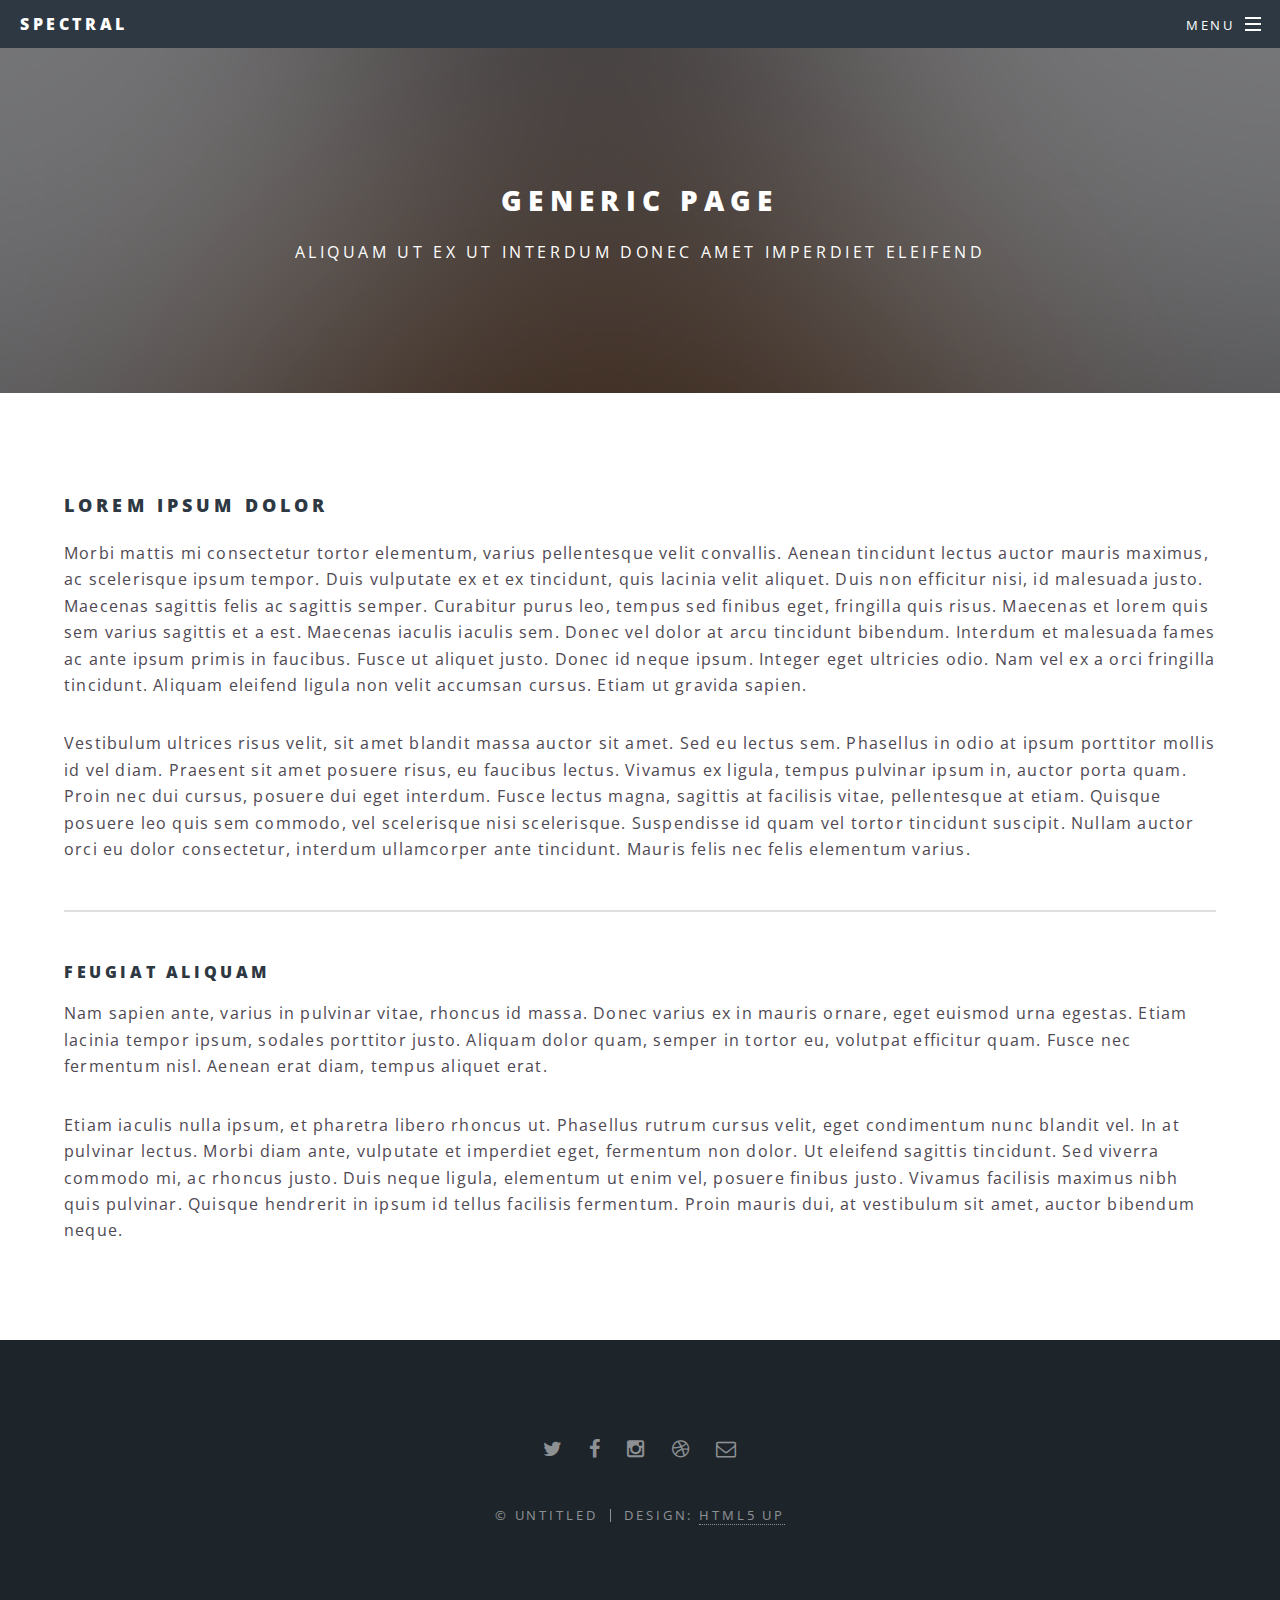
<file: generic.html>
<!DOCTYPE HTML>
<!--
	Spectral by HTML5 UP
	html5up.net | @n33co
	Free for personal and commercial use under the CCA 3.0 license (html5up.net/license)
-->
<html>
	<head>
		<title>Generic - Spectral by HTML5 UP</title>
		<meta charset="utf-8" />
		<meta name="viewport" content="width=device-width, initial-scale=1" />
		<!--[if lte IE 8]><script src="assets/css/ie/html5shiv.js"></script><![endif]-->
		<link rel="stylesheet" href="assets/css/main.css" />
		<!--[if lte IE 8]><link rel="stylesheet" href="assets/css/ie/v8.css" /><![endif]-->
		<!--[if lte IE 9]><link rel="stylesheet" href="assets/css/ie/v9.css" /><![endif]-->
		<!--[if lte IE 8]><script src="assets/css/ie/respond.min.js"></script><![endif]-->
	</head>
	<body>

		<!-- Page Wrapper -->
			<div id="page-wrapper">

				<!-- Header -->
					<header id="header">
						<h1><a href="index.html">Spectral</a></h1>
						<nav id="nav">
							<ul>
								<li class="special">
									<a href="#menu" class="menuToggle"><span>Menu</span></a>
									<div id="menu">
										<ul>
											<li><a href="index.html">Home</a></li>
											<li><a href="generic.html">Generic</a></li>
											<li><a href="elements.html">Elements</a></li>
											<li><a href="#">Sign Up</a></li>
											<li><a href="#">Log In</a></li>
										</ul>
									</div>
								</li>
							</ul>
						</nav>
					</header>

				<!-- Main -->
					<article id="main">
						<header>
							<h2>Generic Page</h2>
							<p>Aliquam ut ex ut interdum donec amet imperdiet eleifend</p>
						</header>
						<section class="wrapper style5">
							<div class="inner">

								<h3>Lorem ipsum dolor</h3>
								<p>Morbi mattis mi consectetur tortor elementum, varius pellentesque velit convallis. Aenean tincidunt lectus auctor mauris maximus, ac scelerisque ipsum tempor. Duis vulputate ex et ex tincidunt, quis lacinia velit aliquet. Duis non efficitur nisi, id malesuada justo. Maecenas sagittis felis ac sagittis semper. Curabitur purus leo, tempus sed finibus eget, fringilla quis risus. Maecenas et lorem quis sem varius sagittis et a est. Maecenas iaculis iaculis sem. Donec vel dolor at arcu tincidunt bibendum. Interdum et malesuada fames ac ante ipsum primis in faucibus. Fusce ut aliquet justo. Donec id neque ipsum. Integer eget ultricies odio. Nam vel ex a orci fringilla tincidunt. Aliquam eleifend ligula non velit accumsan cursus. Etiam ut gravida sapien.</p>

								<p>Vestibulum ultrices risus velit, sit amet blandit massa auctor sit amet. Sed eu lectus sem. Phasellus in odio at ipsum porttitor mollis id vel diam. Praesent sit amet posuere risus, eu faucibus lectus. Vivamus ex ligula, tempus pulvinar ipsum in, auctor porta quam. Proin nec dui cursus, posuere dui eget interdum. Fusce lectus magna, sagittis at facilisis vitae, pellentesque at etiam. Quisque posuere leo quis sem commodo, vel scelerisque nisi scelerisque. Suspendisse id quam vel tortor tincidunt suscipit. Nullam auctor orci eu dolor consectetur, interdum ullamcorper ante tincidunt. Mauris felis nec felis elementum varius.</p>

								<hr />

								<h4>Feugiat aliquam</h4>
								<p>Nam sapien ante, varius in pulvinar vitae, rhoncus id massa. Donec varius ex in mauris ornare, eget euismod urna egestas. Etiam lacinia tempor ipsum, sodales porttitor justo. Aliquam dolor quam, semper in tortor eu, volutpat efficitur quam. Fusce nec fermentum nisl. Aenean erat diam, tempus aliquet erat.</p>

								<p>Etiam iaculis nulla ipsum, et pharetra libero rhoncus ut. Phasellus rutrum cursus velit, eget condimentum nunc blandit vel. In at pulvinar lectus. Morbi diam ante, vulputate et imperdiet eget, fermentum non dolor. Ut eleifend sagittis tincidunt. Sed viverra commodo mi, ac rhoncus justo. Duis neque ligula, elementum ut enim vel, posuere finibus justo. Vivamus facilisis maximus nibh quis pulvinar. Quisque hendrerit in ipsum id tellus facilisis fermentum. Proin mauris dui, at vestibulum sit amet, auctor bibendum neque.</p>

							</div>
						</section>
					</article>

				<!-- Footer -->
					<footer id="footer">
						<ul class="icons">
							<li><a href="#" class="icon fa-twitter"><span class="label">Twitter</span></a></li>
							<li><a href="#" class="icon fa-facebook"><span class="label">Facebook</span></a></li>
							<li><a href="#" class="icon fa-instagram"><span class="label">Instagram</span></a></li>
							<li><a href="#" class="icon fa-dribbble"><span class="label">Dribbble</span></a></li>
							<li><a href="#" class="icon fa-envelope-o"><span class="label">Email</span></a></li>
						</ul>
						<ul class="copyright">
							<li>&copy; Untitled</li><li>Design: <a href="http://html5up.net">HTML5 UP</a></li>
						</ul>
					</footer>

			</div>

		<!-- Scripts -->
			<script src="assets/js/jquery.min.js"></script>
			<script src="assets/js/jquery.scrollex.min.js"></script>
			<script src="assets/js/jquery.scrolly.min.js"></script>
			<script src="assets/js/skel.min.js"></script>
			<script src="assets/js/util.js"></script>
			<script src="assets/js/main.js"></script>

	</body>
</html>
</file>
<file: assets/css/ie/v8.css>
/*
	Spectral by HTML5 UP
	html5up.net | @n33co
	Free for personal and commercial use under the CCA 3.0 license (html5up.net/license)
*/

/* Icon */

	.icon.major {
		border: none;
	}

		.icon.major:before {
			font-size: 3em;
		}

/* Form */

	label {
		color: #2E3842;
	}

	input[type="text"],
	input[type="password"],
	input[type="email"],
	select,
	textarea {
		border: solid 1px #dfdfdf;
	}

/* Button */

	input[type="submit"],
	input[type="reset"],
	input[type="button"],
	button,
	.button {
		border: solid 2px #dfdfdf;
	}

		input[type="submit"].special,
		input[type="reset"].special,
		input[type="button"].special,
		button.special,
		.button.special {
			border: 0 !important;
		}

/* Page Wrapper + Menu */

	#menu {
		display: none;
	}

	body.is-menu-visible #menu {
		display: block;
	}

/* Header */

	#header nav > ul > li > a.menuToggle:after {
		display: none;
	}

/* Banner + Wrapper (style4) */

	#banner,
	.wrapper.style4 {
		-ms-behavior: url("assets/css/ie/backgroundsize.min.htc");
	}

		#banner:before,
		.wrapper.style4:before {
			display: none;
		}

/* Banner */

	#banner .more {
		height: 4em;
	}

		#banner .more:after {
			display: none;
		}

/* Main */

	#main > header {
		-ms-behavior: url("assets/css/ie/backgroundsize.min.htc");
	}

		#main > header:before {
			display: none;
		}
</file>
<file: assets/css/ie/v9.css>
/*
	Spectral by HTML5 UP
	html5up.net | @n33co
	Free for personal and commercial use under the CCA 3.0 license (html5up.net/license)
*/

/* Spotlight */

	.spotlight {
		display: block;
	}

		.spotlight .image {
			display: inline-block;
			vertical-align: top;
		}

		.spotlight .content {
			padding: 4em 4em 2em 4em;
			display: inline-block;
		}

		.spotlight:after {
			clear: both;
			content: '';
			display: block;
		}

/* Features */

	.features {
		display: block;
	}

		.features li {
			float: left;
		}

		.features:after {
			content: '';
			display: block;
			clear: both;
		}

/* Banner + Wrapper (style4) */

	#banner,
	.wrapper.style4 {
		background-image: url("../../../images/banner.jpg");
		background-position: center center;
		background-repeat: no-repeat;
		background-size: cover;
		position: relative;
	}

		#banner:before,
		.wrapper.style4:before {
			background: #000000;
			content: '';
			height: 100%;
			left: 0;
			opacity: 0.5;
			position: absolute;
			top: 0;
			width: 100%;
		}

		#banner .inner,
		.wrapper.style4 .inner {
			position: relative;
			z-index: 1;
		}

/* Banner */

	#banner {
		padding: 14em 0 12em 0;
		height: auto;
	}

		#banner:after {
			display: none;
		}

/* CTA */

	#cta .inner header {
		float: left;
	}

	#cta .inner .actions {
		float: left;
	}

	#cta .inner:after {
		clear: both;
		content: '';
		display: block;
	}

/* Main */

	#main > header {
		background-image: url("../../../images/banner.jpg");
		background-position: center center;
		background-repeat: no-repeat;
		background-size: cover;
		position: relative;
	}

		#main > header:before {
			background: #000000;
			content: '';
			height: 100%;
			left: 0;
			opacity: 0.5;
			position: absolute;
			top: 0;
			width: 100%;
		}

		#main > header > * {
			position: relative;
			z-index: 1;
		}
</file>
<file: assets/css/main.css>
@import url(font-awesome.min.css);
@import url("http://fonts.googleapis.com/css?family=Open+Sans:400,400italic,600,600italic,800,800italic");

/*
	Spectral by HTML5 UP
	html5up.net | @n33co
	Free for personal and commercial use under the CCA 3.0 license (html5up.net/license)
*/

/* Reset */

	html, body, div, span, applet, object, iframe, h1, h2, h3, h4, h5, h6, p, blockquote, pre, a, abbr, acronym, address, big, cite, code, del, dfn, em, img, ins, kbd, q, s, samp, small, strike, strong, sub, sup, tt, var, b, u, i, center, dl, dt, dd, ol, ul, li, fieldset, form, label, legend, table, caption, tbody, tfoot, thead, tr, th, td, article, aside, canvas, details, embed, figure, figcaption, footer, header, hgroup, menu, nav, output, ruby, section, summary, time, mark, audio, video {
		margin: 0;
		padding: 0;
		border: 0;
		font-size: 100%;
		font: inherit;
		vertical-align: baseline;
	}

	article, aside, details, figcaption, figure, footer, header, hgroup, menu, nav, section {
		display: block;
	}

	body {
		line-height: 1;
	}

	ol, ul {
		list-style: none;
	}

	blockquote, q {
		quotes: none;
	}

	blockquote:before, blockquote:after, q:before, q:after {
		content: '';
		content: none;
	}

	table {
		border-collapse: collapse;
		border-spacing: 0;
	}

	body {
		-webkit-text-size-adjust: none;
	}

/* Box Model */

	*, *:before, *:after {
		-moz-box-sizing: border-box;
		-webkit-box-sizing: border-box;
		box-sizing: border-box;
	}

/* Grid */

	.row {
		border-bottom: solid 1px transparent;
		-moz-box-sizing: border-box;
		-webkit-box-sizing: border-box;
		box-sizing: border-box;
	}

	.row > * {
		float: left;
		-moz-box-sizing: border-box;
		-webkit-box-sizing: border-box;
		box-sizing: border-box;
	}

	.row:after, .row:before {
		content: '';
		display: block;
		clear: both;
		height: 0;
	}

	.row.uniform > * > :first-child {
		margin-top: 0;
	}

	.row.uniform > * > :last-child {
		margin-bottom: 0;
	}

	.row.\30 \25 > * {
		padding: 0 0 0 0em;
	}

	.row.\30 \25 {
		margin: 0 0 -1px 0em;
	}

	.row.uniform.\30 \25 > * {
		padding: 0em 0 0 0em;
	}

	.row.uniform.\30 \25 {
		margin: 0em 0 -1px 0em;
	}

	.row > * {
		padding: 0 0 0 1.5em;
	}

	.row {
		margin: 0 0 -1px -1.5em;
	}

	.row.uniform > * {
		padding: 1.5em 0 0 1.5em;
	}

	.row.uniform {
		margin: -1.5em 0 -1px -1.5em;
	}

	.row.\32 00\25 > * {
		padding: 0 0 0 3em;
	}

	.row.\32 00\25 {
		margin: 0 0 -1px -3em;
	}

	.row.uniform.\32 00\25 > * {
		padding: 3em 0 0 3em;
	}

	.row.uniform.\32 00\25 {
		margin: -3em 0 -1px -3em;
	}

	.row.\31 50\25 > * {
		padding: 0 0 0 2.25em;
	}

	.row.\31 50\25 {
		margin: 0 0 -1px -2.25em;
	}

	.row.uniform.\31 50\25 > * {
		padding: 2.25em 0 0 2.25em;
	}

	.row.uniform.\31 50\25 {
		margin: -2.25em 0 -1px -2.25em;
	}

	.row.\35 0\25 > * {
		padding: 0 0 0 0.75em;
	}

	.row.\35 0\25 {
		margin: 0 0 -1px -0.75em;
	}

	.row.uniform.\35 0\25 > * {
		padding: 0.75em 0 0 0.75em;
	}

	.row.uniform.\35 0\25 {
		margin: -0.75em 0 -1px -0.75em;
	}

	.row.\32 5\25 > * {
		padding: 0 0 0 0.375em;
	}

	.row.\32 5\25 {
		margin: 0 0 -1px -0.375em;
	}

	.row.uniform.\32 5\25 > * {
		padding: 0.375em 0 0 0.375em;
	}

	.row.uniform.\32 5\25 {
		margin: -0.375em 0 -1px -0.375em;
	}

	.\31 2u, .\31 2u\24 {
		width: 100%;
		clear: none;
		margin-left: 0;
	}

	.\31 1u, .\31 1u\24 {
		width: 91.6666666667%;
		clear: none;
		margin-left: 0;
	}

	.\31 0u, .\31 0u\24 {
		width: 83.3333333333%;
		clear: none;
		margin-left: 0;
	}

	.\39 u, .\39 u\24 {
		width: 75%;
		clear: none;
		margin-left: 0;
	}

	.\38 u, .\38 u\24 {
		width: 66.6666666667%;
		clear: none;
		margin-left: 0;
	}

	.\37 u, .\37 u\24 {
		width: 58.3333333333%;
		clear: none;
		margin-left: 0;
	}

	.\36 u, .\36 u\24 {
		width: 50%;
		clear: none;
		margin-left: 0;
	}

	.\35 u, .\35 u\24 {
		width: 41.6666666667%;
		clear: none;
		margin-left: 0;
	}

	.\34 u, .\34 u\24 {
		width: 33.3333333333%;
		clear: none;
		margin-left: 0;
	}

	.\33 u, .\33 u\24 {
		width: 25%;
		clear: none;
		margin-left: 0;
	}

	.\32 u, .\32 u\24 {
		width: 16.6666666667%;
		clear: none;
		margin-left: 0;
	}

	.\31 u, .\31 u\24 {
		width: 8.3333333333%;
		clear: none;
		margin-left: 0;
	}

	.\31 2u\24 + *,
	.\31 1u\24 + *,
	.\31 0u\24 + *,
	.\39 u\24 + *,
	.\38 u\24 + *,
	.\37 u\24 + *,
	.\36 u\24 + *,
	.\35 u\24 + *,
	.\34 u\24 + *,
	.\33 u\24 + *,
	.\32 u\24 + *,
	.\31 u\24 + * {
		clear: left;
	}

	.\-11u {
		margin-left: 91.66667%;
	}

	.\-10u {
		margin-left: 83.33333%;
	}

	.\-9u {
		margin-left: 75%;
	}

	.\-8u {
		margin-left: 66.66667%;
	}

	.\-7u {
		margin-left: 58.33333%;
	}

	.\-6u {
		margin-left: 50%;
	}

	.\-5u {
		margin-left: 41.66667%;
	}

	.\-4u {
		margin-left: 33.33333%;
	}

	.\-3u {
		margin-left: 25%;
	}

	.\-2u {
		margin-left: 16.66667%;
	}

	.\-1u {
		margin-left: 8.33333%;
	}

	@media screen and (max-width: 1680px) {

		.row > * {
			padding: 0 0 0 1.5em;
		}

		.row {
			margin: 0 0 -1px -1.5em;
		}

		.row.uniform > * {
			padding: 1.5em 0 0 1.5em;
		}

		.row.uniform {
			margin: -1.5em 0 -1px -1.5em;
		}

		.row.\32 00\25 > * {
			padding: 0 0 0 3em;
		}

		.row.\32 00\25 {
			margin: 0 0 -1px -3em;
		}

		.row.uniform.\32 00\25 > * {
			padding: 3em 0 0 3em;
		}

		.row.uniform.\32 00\25 {
			margin: -3em 0 -1px -3em;
		}

		.row.\31 50\25 > * {
			padding: 0 0 0 2.25em;
		}

		.row.\31 50\25 {
			margin: 0 0 -1px -2.25em;
		}

		.row.uniform.\31 50\25 > * {
			padding: 2.25em 0 0 2.25em;
		}

		.row.uniform.\31 50\25 {
			margin: -2.25em 0 -1px -2.25em;
		}

		.row.\35 0\25 > * {
			padding: 0 0 0 0.75em;
		}

		.row.\35 0\25 {
			margin: 0 0 -1px -0.75em;
		}

		.row.uniform.\35 0\25 > * {
			padding: 0.75em 0 0 0.75em;
		}

		.row.uniform.\35 0\25 {
			margin: -0.75em 0 -1px -0.75em;
		}

		.row.\32 5\25 > * {
			padding: 0 0 0 0.375em;
		}

		.row.\32 5\25 {
			margin: 0 0 -1px -0.375em;
		}

		.row.uniform.\32 5\25 > * {
			padding: 0.375em 0 0 0.375em;
		}

		.row.uniform.\32 5\25 {
			margin: -0.375em 0 -1px -0.375em;
		}

		.\31 2u\28xlarge\29, .\31 2u\24\28xlarge\29 {
			width: 100%;
			clear: none;
			margin-left: 0;
		}

		.\31 1u\28xlarge\29, .\31 1u\24\28xlarge\29 {
			width: 91.6666666667%;
			clear: none;
			margin-left: 0;
		}

		.\31 0u\28xlarge\29, .\31 0u\24\28xlarge\29 {
			width: 83.3333333333%;
			clear: none;
			margin-left: 0;
		}

		.\39 u\28xlarge\29, .\39 u\24\28xlarge\29 {
			width: 75%;
			clear: none;
			margin-left: 0;
		}

		.\38 u\28xlarge\29, .\38 u\24\28xlarge\29 {
			width: 66.6666666667%;
			clear: none;
			margin-left: 0;
		}

		.\37 u\28xlarge\29, .\37 u\24\28xlarge\29 {
			width: 58.3333333333%;
			clear: none;
			margin-left: 0;
		}

		.\36 u\28xlarge\29, .\36 u\24\28xlarge\29 {
			width: 50%;
			clear: none;
			margin-left: 0;
		}

		.\35 u\28xlarge\29, .\35 u\24\28xlarge\29 {
			width: 41.6666666667%;
			clear: none;
			margin-left: 0;
		}

		.\34 u\28xlarge\29, .\34 u\24\28xlarge\29 {
			width: 33.3333333333%;
			clear: none;
			margin-left: 0;
		}

		.\33 u\28xlarge\29, .\33 u\24\28xlarge\29 {
			width: 25%;
			clear: none;
			margin-left: 0;
		}

		.\32 u\28xlarge\29, .\32 u\24\28xlarge\29 {
			width: 16.6666666667%;
			clear: none;
			margin-left: 0;
		}

		.\31 u\28xlarge\29, .\31 u\24\28xlarge\29 {
			width: 8.3333333333%;
			clear: none;
			margin-left: 0;
		}

		.\31 2u\24\28xlarge\29 + *,
		.\31 1u\24\28xlarge\29 + *,
		.\31 0u\24\28xlarge\29 + *,
		.\39 u\24\28xlarge\29 + *,
		.\38 u\24\28xlarge\29 + *,
		.\37 u\24\28xlarge\29 + *,
		.\36 u\24\28xlarge\29 + *,
		.\35 u\24\28xlarge\29 + *,
		.\34 u\24\28xlarge\29 + *,
		.\33 u\24\28xlarge\29 + *,
		.\32 u\24\28xlarge\29 + *,
		.\31 u\24\28xlarge\29 + * {
			clear: left;
		}

		.\-11u\28xlarge\29 {
			margin-left: 91.66667%;
		}

		.\-10u\28xlarge\29 {
			margin-left: 83.33333%;
		}

		.\-9u\28xlarge\29 {
			margin-left: 75%;
		}

		.\-8u\28xlarge\29 {
			margin-left: 66.66667%;
		}

		.\-7u\28xlarge\29 {
			margin-left: 58.33333%;
		}

		.\-6u\28xlarge\29 {
			margin-left: 50%;
		}

		.\-5u\28xlarge\29 {
			margin-left: 41.66667%;
		}

		.\-4u\28xlarge\29 {
			margin-left: 33.33333%;
		}

		.\-3u\28xlarge\29 {
			margin-left: 25%;
		}

		.\-2u\28xlarge\29 {
			margin-left: 16.66667%;
		}

		.\-1u\28xlarge\29 {
			margin-left: 8.33333%;
		}

	}

	@media screen and (max-width: 1280px) {

		.row > * {
			padding: 0 0 0 1.5em;
		}

		.row {
			margin: 0 0 -1px -1.5em;
		}

		.row.uniform > * {
			padding: 1.5em 0 0 1.5em;
		}

		.row.uniform {
			margin: -1.5em 0 -1px -1.5em;
		}

		.row.\32 00\25 > * {
			padding: 0 0 0 3em;
		}

		.row.\32 00\25 {
			margin: 0 0 -1px -3em;
		}

		.row.uniform.\32 00\25 > * {
			padding: 3em 0 0 3em;
		}

		.row.uniform.\32 00\25 {
			margin: -3em 0 -1px -3em;
		}

		.row.\31 50\25 > * {
			padding: 0 0 0 2.25em;
		}

		.row.\31 50\25 {
			margin: 0 0 -1px -2.25em;
		}

		.row.uniform.\31 50\25 > * {
			padding: 2.25em 0 0 2.25em;
		}

		.row.uniform.\31 50\25 {
			margin: -2.25em 0 -1px -2.25em;
		}

		.row.\35 0\25 > * {
			padding: 0 0 0 0.75em;
		}

		.row.\35 0\25 {
			margin: 0 0 -1px -0.75em;
		}

		.row.uniform.\35 0\25 > * {
			padding: 0.75em 0 0 0.75em;
		}

		.row.uniform.\35 0\25 {
			margin: -0.75em 0 -1px -0.75em;
		}

		.row.\32 5\25 > * {
			padding: 0 0 0 0.375em;
		}

		.row.\32 5\25 {
			margin: 0 0 -1px -0.375em;
		}

		.row.uniform.\32 5\25 > * {
			padding: 0.375em 0 0 0.375em;
		}

		.row.uniform.\32 5\25 {
			margin: -0.375em 0 -1px -0.375em;
		}

		.\31 2u\28large\29, .\31 2u\24\28large\29 {
			width: 100%;
			clear: none;
			margin-left: 0;
		}

		.\31 1u\28large\29, .\31 1u\24\28large\29 {
			width: 91.6666666667%;
			clear: none;
			margin-left: 0;
		}

		.\31 0u\28large\29, .\31 0u\24\28large\29 {
			width: 83.3333333333%;
			clear: none;
			margin-left: 0;
		}

		.\39 u\28large\29, .\39 u\24\28large\29 {
			width: 75%;
			clear: none;
			margin-left: 0;
		}

		.\38 u\28large\29, .\38 u\24\28large\29 {
			width: 66.6666666667%;
			clear: none;
			margin-left: 0;
		}

		.\37 u\28large\29, .\37 u\24\28large\29 {
			width: 58.3333333333%;
			clear: none;
			margin-left: 0;
		}

		.\36 u\28large\29, .\36 u\24\28large\29 {
			width: 50%;
			clear: none;
			margin-left: 0;
		}

		.\35 u\28large\29, .\35 u\24\28large\29 {
			width: 41.6666666667%;
			clear: none;
			margin-left: 0;
		}

		.\34 u\28large\29, .\34 u\24\28large\29 {
			width: 33.3333333333%;
			clear: none;
			margin-left: 0;
		}

		.\33 u\28large\29, .\33 u\24\28large\29 {
			width: 25%;
			clear: none;
			margin-left: 0;
		}

		.\32 u\28large\29, .\32 u\24\28large\29 {
			width: 16.6666666667%;
			clear: none;
			margin-left: 0;
		}

		.\31 u\28large\29, .\31 u\24\28large\29 {
			width: 8.3333333333%;
			clear: none;
			margin-left: 0;
		}

		.\31 2u\24\28large\29 + *,
		.\31 1u\24\28large\29 + *,
		.\31 0u\24\28large\29 + *,
		.\39 u\24\28large\29 + *,
		.\38 u\24\28large\29 + *,
		.\37 u\24\28large\29 + *,
		.\36 u\24\28large\29 + *,
		.\35 u\24\28large\29 + *,
		.\34 u\24\28large\29 + *,
		.\33 u\24\28large\29 + *,
		.\32 u\24\28large\29 + *,
		.\31 u\24\28large\29 + * {
			clear: left;
		}

		.\-11u\28large\29 {
			margin-left: 91.66667%;
		}

		.\-10u\28large\29 {
			margin-left: 83.33333%;
		}

		.\-9u\28large\29 {
			margin-left: 75%;
		}

		.\-8u\28large\29 {
			margin-left: 66.66667%;
		}

		.\-7u\28large\29 {
			margin-left: 58.33333%;
		}

		.\-6u\28large\29 {
			margin-left: 50%;
		}

		.\-5u\28large\29 {
			margin-left: 41.66667%;
		}

		.\-4u\28large\29 {
			margin-left: 33.33333%;
		}

		.\-3u\28large\29 {
			margin-left: 25%;
		}

		.\-2u\28large\29 {
			margin-left: 16.66667%;
		}

		.\-1u\28large\29 {
			margin-left: 8.33333%;
		}

	}

	@media screen and (max-width: 980px) {

		.row > * {
			padding: 0 0 0 1.5em;
		}

		.row {
			margin: 0 0 -1px -1.5em;
		}

		.row.uniform > * {
			padding: 1.5em 0 0 1.5em;
		}

		.row.uniform {
			margin: -1.5em 0 -1px -1.5em;
		}

		.row.\32 00\25 > * {
			padding: 0 0 0 3em;
		}

		.row.\32 00\25 {
			margin: 0 0 -1px -3em;
		}

		.row.uniform.\32 00\25 > * {
			padding: 3em 0 0 3em;
		}

		.row.uniform.\32 00\25 {
			margin: -3em 0 -1px -3em;
		}

		.row.\31 50\25 > * {
			padding: 0 0 0 2.25em;
		}

		.row.\31 50\25 {
			margin: 0 0 -1px -2.25em;
		}

		.row.uniform.\31 50\25 > * {
			padding: 2.25em 0 0 2.25em;
		}

		.row.uniform.\31 50\25 {
			margin: -2.25em 0 -1px -2.25em;
		}

		.row.\35 0\25 > * {
			padding: 0 0 0 0.75em;
		}

		.row.\35 0\25 {
			margin: 0 0 -1px -0.75em;
		}

		.row.uniform.\35 0\25 > * {
			padding: 0.75em 0 0 0.75em;
		}

		.row.uniform.\35 0\25 {
			margin: -0.75em 0 -1px -0.75em;
		}

		.row.\32 5\25 > * {
			padding: 0 0 0 0.375em;
		}

		.row.\32 5\25 {
			margin: 0 0 -1px -0.375em;
		}

		.row.uniform.\32 5\25 > * {
			padding: 0.375em 0 0 0.375em;
		}

		.row.uniform.\32 5\25 {
			margin: -0.375em 0 -1px -0.375em;
		}

		.\31 2u\28medium\29, .\31 2u\24\28medium\29 {
			width: 100%;
			clear: none;
			margin-left: 0;
		}

		.\31 1u\28medium\29, .\31 1u\24\28medium\29 {
			width: 91.6666666667%;
			clear: none;
			margin-left: 0;
		}

		.\31 0u\28medium\29, .\31 0u\24\28medium\29 {
			width: 83.3333333333%;
			clear: none;
			margin-left: 0;
		}

		.\39 u\28medium\29, .\39 u\24\28medium\29 {
			width: 75%;
			clear: none;
			margin-left: 0;
		}

		.\38 u\28medium\29, .\38 u\24\28medium\29 {
			width: 66.6666666667%;
			clear: none;
			margin-left: 0;
		}

		.\37 u\28medium\29, .\37 u\24\28medium\29 {
			width: 58.3333333333%;
			clear: none;
			margin-left: 0;
		}

		.\36 u\28medium\29, .\36 u\24\28medium\29 {
			width: 50%;
			clear: none;
			margin-left: 0;
		}

		.\35 u\28medium\29, .\35 u\24\28medium\29 {
			width: 41.6666666667%;
			clear: none;
			margin-left: 0;
		}

		.\34 u\28medium\29, .\34 u\24\28medium\29 {
			width: 33.3333333333%;
			clear: none;
			margin-left: 0;
		}

		.\33 u\28medium\29, .\33 u\24\28medium\29 {
			width: 25%;
			clear: none;
			margin-left: 0;
		}

		.\32 u\28medium\29, .\32 u\24\28medium\29 {
			width: 16.6666666667%;
			clear: none;
			margin-left: 0;
		}

		.\31 u\28medium\29, .\31 u\24\28medium\29 {
			width: 8.3333333333%;
			clear: none;
			margin-left: 0;
		}

		.\31 2u\24\28medium\29 + *,
		.\31 1u\24\28medium\29 + *,
		.\31 0u\24\28medium\29 + *,
		.\39 u\24\28medium\29 + *,
		.\38 u\24\28medium\29 + *,
		.\37 u\24\28medium\29 + *,
		.\36 u\24\28medium\29 + *,
		.\35 u\24\28medium\29 + *,
		.\34 u\24\28medium\29 + *,
		.\33 u\24\28medium\29 + *,
		.\32 u\24\28medium\29 + *,
		.\31 u\24\28medium\29 + * {
			clear: left;
		}

		.\-11u\28medium\29 {
			margin-left: 91.66667%;
		}

		.\-10u\28medium\29 {
			margin-left: 83.33333%;
		}

		.\-9u\28medium\29 {
			margin-left: 75%;
		}

		.\-8u\28medium\29 {
			margin-left: 66.66667%;
		}

		.\-7u\28medium\29 {
			margin-left: 58.33333%;
		}

		.\-6u\28medium\29 {
			margin-left: 50%;
		}

		.\-5u\28medium\29 {
			margin-left: 41.66667%;
		}

		.\-4u\28medium\29 {
			margin-left: 33.33333%;
		}

		.\-3u\28medium\29 {
			margin-left: 25%;
		}

		.\-2u\28medium\29 {
			margin-left: 16.66667%;
		}

		.\-1u\28medium\29 {
			margin-left: 8.33333%;
		}

	}

	@media screen and (max-width: 736px) {

		.row > * {
			padding: 0 0 0 1.5em;
		}

		.row {
			margin: 0 0 -1px -1.5em;
		}

		.row.uniform > * {
			padding: 1.5em 0 0 1.5em;
		}

		.row.uniform {
			margin: -1.5em 0 -1px -1.5em;
		}

		.row.\32 00\25 > * {
			padding: 0 0 0 3em;
		}

		.row.\32 00\25 {
			margin: 0 0 -1px -3em;
		}

		.row.uniform.\32 00\25 > * {
			padding: 3em 0 0 3em;
		}

		.row.uniform.\32 00\25 {
			margin: -3em 0 -1px -3em;
		}

		.row.\31 50\25 > * {
			padding: 0 0 0 2.25em;
		}

		.row.\31 50\25 {
			margin: 0 0 -1px -2.25em;
		}

		.row.uniform.\31 50\25 > * {
			padding: 2.25em 0 0 2.25em;
		}

		.row.uniform.\31 50\25 {
			margin: -2.25em 0 -1px -2.25em;
		}

		.row.\35 0\25 > * {
			padding: 0 0 0 0.75em;
		}

		.row.\35 0\25 {
			margin: 0 0 -1px -0.75em;
		}

		.row.uniform.\35 0\25 > * {
			padding: 0.75em 0 0 0.75em;
		}

		.row.uniform.\35 0\25 {
			margin: -0.75em 0 -1px -0.75em;
		}

		.row.\32 5\25 > * {
			padding: 0 0 0 0.375em;
		}

		.row.\32 5\25 {
			margin: 0 0 -1px -0.375em;
		}

		.row.uniform.\32 5\25 > * {
			padding: 0.375em 0 0 0.375em;
		}

		.row.uniform.\32 5\25 {
			margin: -0.375em 0 -1px -0.375em;
		}

		.\31 2u\28small\29, .\31 2u\24\28small\29 {
			width: 100%;
			clear: none;
			margin-left: 0;
		}

		.\31 1u\28small\29, .\31 1u\24\28small\29 {
			width: 91.6666666667%;
			clear: none;
			margin-left: 0;
		}

		.\31 0u\28small\29, .\31 0u\24\28small\29 {
			width: 83.3333333333%;
			clear: none;
			margin-left: 0;
		}

		.\39 u\28small\29, .\39 u\24\28small\29 {
			width: 75%;
			clear: none;
			margin-left: 0;
		}

		.\38 u\28small\29, .\38 u\24\28small\29 {
			width: 66.6666666667%;
			clear: none;
			margin-left: 0;
		}

		.\37 u\28small\29, .\37 u\24\28small\29 {
			width: 58.3333333333%;
			clear: none;
			margin-left: 0;
		}

		.\36 u\28small\29, .\36 u\24\28small\29 {
			width: 50%;
			clear: none;
			margin-left: 0;
		}

		.\35 u\28small\29, .\35 u\24\28small\29 {
			width: 41.6666666667%;
			clear: none;
			margin-left: 0;
		}

		.\34 u\28small\29, .\34 u\24\28small\29 {
			width: 33.3333333333%;
			clear: none;
			margin-left: 0;
		}

		.\33 u\28small\29, .\33 u\24\28small\29 {
			width: 25%;
			clear: none;
			margin-left: 0;
		}

		.\32 u\28small\29, .\32 u\24\28small\29 {
			width: 16.6666666667%;
			clear: none;
			margin-left: 0;
		}

		.\31 u\28small\29, .\31 u\24\28small\29 {
			width: 8.3333333333%;
			clear: none;
			margin-left: 0;
		}

		.\31 2u\24\28small\29 + *,
		.\31 1u\24\28small\29 + *,
		.\31 0u\24\28small\29 + *,
		.\39 u\24\28small\29 + *,
		.\38 u\24\28small\29 + *,
		.\37 u\24\28small\29 + *,
		.\36 u\24\28small\29 + *,
		.\35 u\24\28small\29 + *,
		.\34 u\24\28small\29 + *,
		.\33 u\24\28small\29 + *,
		.\32 u\24\28small\29 + *,
		.\31 u\24\28small\29 + * {
			clear: left;
		}

		.\-11u\28small\29 {
			margin-left: 91.66667%;
		}

		.\-10u\28small\29 {
			margin-left: 83.33333%;
		}

		.\-9u\28small\29 {
			margin-left: 75%;
		}

		.\-8u\28small\29 {
			margin-left: 66.66667%;
		}

		.\-7u\28small\29 {
			margin-left: 58.33333%;
		}

		.\-6u\28small\29 {
			margin-left: 50%;
		}

		.\-5u\28small\29 {
			margin-left: 41.66667%;
		}

		.\-4u\28small\29 {
			margin-left: 33.33333%;
		}

		.\-3u\28small\29 {
			margin-left: 25%;
		}

		.\-2u\28small\29 {
			margin-left: 16.66667%;
		}

		.\-1u\28small\29 {
			margin-left: 8.33333%;
		}

	}

	@media screen and (max-width: 480px) {

		.row > * {
			padding: 0 0 0 1.5em;
		}

		.row {
			margin: 0 0 -1px -1.5em;
		}

		.row.uniform > * {
			padding: 1.5em 0 0 1.5em;
		}

		.row.uniform {
			margin: -1.5em 0 -1px -1.5em;
		}

		.row.\32 00\25 > * {
			padding: 0 0 0 3em;
		}

		.row.\32 00\25 {
			margin: 0 0 -1px -3em;
		}

		.row.uniform.\32 00\25 > * {
			padding: 3em 0 0 3em;
		}

		.row.uniform.\32 00\25 {
			margin: -3em 0 -1px -3em;
		}

		.row.\31 50\25 > * {
			padding: 0 0 0 2.25em;
		}

		.row.\31 50\25 {
			margin: 0 0 -1px -2.25em;
		}

		.row.uniform.\31 50\25 > * {
			padding: 2.25em 0 0 2.25em;
		}

		.row.uniform.\31 50\25 {
			margin: -2.25em 0 -1px -2.25em;
		}

		.row.\35 0\25 > * {
			padding: 0 0 0 0.75em;
		}

		.row.\35 0\25 {
			margin: 0 0 -1px -0.75em;
		}

		.row.uniform.\35 0\25 > * {
			padding: 0.75em 0 0 0.75em;
		}

		.row.uniform.\35 0\25 {
			margin: -0.75em 0 -1px -0.75em;
		}

		.row.\32 5\25 > * {
			padding: 0 0 0 0.375em;
		}

		.row.\32 5\25 {
			margin: 0 0 -1px -0.375em;
		}

		.row.uniform.\32 5\25 > * {
			padding: 0.375em 0 0 0.375em;
		}

		.row.uniform.\32 5\25 {
			margin: -0.375em 0 -1px -0.375em;
		}

		.\31 2u\28xsmall\29, .\31 2u\24\28xsmall\29 {
			width: 100%;
			clear: none;
			margin-left: 0;
		}

		.\31 1u\28xsmall\29, .\31 1u\24\28xsmall\29 {
			width: 91.6666666667%;
			clear: none;
			margin-left: 0;
		}

		.\31 0u\28xsmall\29, .\31 0u\24\28xsmall\29 {
			width: 83.3333333333%;
			clear: none;
			margin-left: 0;
		}

		.\39 u\28xsmall\29, .\39 u\24\28xsmall\29 {
			width: 75%;
			clear: none;
			margin-left: 0;
		}

		.\38 u\28xsmall\29, .\38 u\24\28xsmall\29 {
			width: 66.6666666667%;
			clear: none;
			margin-left: 0;
		}

		.\37 u\28xsmall\29, .\37 u\24\28xsmall\29 {
			width: 58.3333333333%;
			clear: none;
			margin-left: 0;
		}

		.\36 u\28xsmall\29, .\36 u\24\28xsmall\29 {
			width: 50%;
			clear: none;
			margin-left: 0;
		}

		.\35 u\28xsmall\29, .\35 u\24\28xsmall\29 {
			width: 41.6666666667%;
			clear: none;
			margin-left: 0;
		}

		.\34 u\28xsmall\29, .\34 u\24\28xsmall\29 {
			width: 33.3333333333%;
			clear: none;
			margin-left: 0;
		}

		.\33 u\28xsmall\29, .\33 u\24\28xsmall\29 {
			width: 25%;
			clear: none;
			margin-left: 0;
		}

		.\32 u\28xsmall\29, .\32 u\24\28xsmall\29 {
			width: 16.6666666667%;
			clear: none;
			margin-left: 0;
		}

		.\31 u\28xsmall\29, .\31 u\24\28xsmall\29 {
			width: 8.3333333333%;
			clear: none;
			margin-left: 0;
		}

		.\31 2u\24\28xsmall\29 + *,
		.\31 1u\24\28xsmall\29 + *,
		.\31 0u\24\28xsmall\29 + *,
		.\39 u\24\28xsmall\29 + *,
		.\38 u\24\28xsmall\29 + *,
		.\37 u\24\28xsmall\29 + *,
		.\36 u\24\28xsmall\29 + *,
		.\35 u\24\28xsmall\29 + *,
		.\34 u\24\28xsmall\29 + *,
		.\33 u\24\28xsmall\29 + *,
		.\32 u\24\28xsmall\29 + *,
		.\31 u\24\28xsmall\29 + * {
			clear: left;
		}

		.\-11u\28xsmall\29 {
			margin-left: 91.66667%;
		}

		.\-10u\28xsmall\29 {
			margin-left: 83.33333%;
		}

		.\-9u\28xsmall\29 {
			margin-left: 75%;
		}

		.\-8u\28xsmall\29 {
			margin-left: 66.66667%;
		}

		.\-7u\28xsmall\29 {
			margin-left: 58.33333%;
		}

		.\-6u\28xsmall\29 {
			margin-left: 50%;
		}

		.\-5u\28xsmall\29 {
			margin-left: 41.66667%;
		}

		.\-4u\28xsmall\29 {
			margin-left: 33.33333%;
		}

		.\-3u\28xsmall\29 {
			margin-left: 25%;
		}

		.\-2u\28xsmall\29 {
			margin-left: 16.66667%;
		}

		.\-1u\28xsmall\29 {
			margin-left: 8.33333%;
		}

	}

/* Basic */

	@-ms-viewport {
		width: device-width;
	}

	body {
		background: #2e3842;
	}

		body.is-loading *, body.is-loading *:before, body.is-loading *:after {
			-moz-animation: none !important;
			-webkit-animation: none !important;
			-ms-animation: none !important;
			animation: none !important;
			-moz-transition: none !important;
			-webkit-transition: none !important;
			-ms-transition: none !important;
			transition: none !important;
		}

	body, input, select, textarea {
		color: #fff;
		font-family: "Open Sans", Helvetica, sans-serif;
		font-size: 15pt;
		font-weight: 400;
		letter-spacing: 0.075em;
		line-height: 1.65em;
	}

		@media screen and (max-width: 1680px) {

			body, input, select, textarea {
				font-size: 13pt;
			}

		}

		@media screen and (max-width: 1280px) {

			body, input, select, textarea {
				font-size: 12pt;
			}

		}

		@media screen and (max-width: 736px) {

			body, input, select, textarea {
				font-size: 11pt;
				letter-spacing: 0.0375em;
			}

		}

	a {
		-moz-transition: color 0.2s ease, border-bottom-color 0.2s ease;
		-webkit-transition: color 0.2s ease, border-bottom-color 0.2s ease;
		-ms-transition: color 0.2s ease, border-bottom-color 0.2s ease;
		transition: color 0.2s ease, border-bottom-color 0.2s ease;
		border-bottom: dotted 1px;
		color: inherit;
		text-decoration: none;
	}

		a:hover {
			border-bottom-color: transparent;
		}

	strong, b {
		color: #fff;
		font-weight: 600;
	}

	em, i {
		font-style: italic;
	}

	p {
		margin: 0 0 2em 0;
	}

	h1, h2, h3, h4, h5, h6 {
		color: #fff;
		font-weight: 800;
		letter-spacing: 0.225em;
		line-height: 1em;
		margin: 0 0 1em 0;
		text-transform: uppercase;
	}

		h1 a, h2 a, h3 a, h4 a, h5 a, h6 a {
			color: inherit;
			text-decoration: none;
		}

	h2 {
		font-size: 1.35em;
		line-height: 1.75em;
	}

		@media screen and (max-width: 736px) {

			h2 {
				font-size: 1.1em;
				line-height: 1.65em;
			}

		}

	h3 {
		font-size: 1.15em;
		line-height: 1.75em;
	}

		@media screen and (max-width: 736px) {

			h3 {
				font-size: 1em;
				line-height: 1.65em;
			}

		}

	h4 {
		font-size: 1em;
		line-height: 1.5em;
	}

	h5 {
		font-size: 0.8em;
		line-height: 1.5em;
	}

	h6 {
		font-size: 0.7em;
		line-height: 1.5em;
	}

	sub {
		font-size: 0.8em;
		position: relative;
		top: 0.5em;
	}

	sup {
		font-size: 0.8em;
		position: relative;
		top: -0.5em;
	}

	hr {
		border: 0;
		border-bottom: solid 2px #fff;
		margin: 3em 0;
	}

		hr.major {
			margin: 4.5em 0;
		}

	blockquote {
		border-left: solid 4px #fff;
		font-style: italic;
		margin: 0 0 2em 0;
		padding: 0.5em 0 0.5em 2em;
	}

	code {
		background: rgba(144, 144, 144, 0.25);
		border-radius: 3px;
		font-family: "Courier New", monospace;
		font-size: 0.9em;
		letter-spacing: 0;
		margin: 0 0.25em;
		padding: 0.25em 0.65em;
	}

	pre {
		-webkit-overflow-scrolling: touch;
		font-family: "Courier New", monospace;
		font-size: 0.9em;
		margin: 0 0 2em 0;
	}

		pre code {
			display: block;
			line-height: 1.75em;
			padding: 1em 1.5em;
			overflow-x: auto;
		}

	.align-left {
		text-align: left;
	}

	.align-center {
		text-align: center;
	}

	.align-right {
		text-align: right;
	}

/* Section/Article */

	section.special, article.special {
		text-align: center;
	}

	header p {
		color: rgba(255, 255, 255, 0.5);
		position: relative;
		top: -0.25em;
	}

	header h3 + p {
		font-size: 1.1em;
	}

	header h4 + p,
	header h5 + p,
	header h6 + p {
		font-size: 0.9em;
	}

	header.major {
		margin: 0 0 3.5em 0;
	}

		header.major h2, header.major h3, header.major h4, header.major h5, header.major h6 {
			border-bottom: solid 2px #fff;
			display: inline-block;
			padding-bottom: 1em;
			position: relative;
		}

			header.major h2:after, header.major h3:after, header.major h4:after, header.major h5:after, header.major h6:after {
				content: '';
				display: block;
				height: 1px;
			}

		header.major p {
			color: #fff;
			top: 0;
		}

		@media screen and (max-width: 736px) {

			header.major {
				margin: 0 0 2em 0;
			}

		}

	@media screen and (max-width: 980px) {

		header br {
			display: none;
		}

	}

/* Form */

	form {
		margin: 0 0 2em 0;
	}

	label {
		color: #fff;
		display: block;
		font-size: 0.9em;
		font-weight: 600;
		margin: 0 0 1em 0;
	}

	input[type="text"],
	input[type="password"],
	input[type="email"],
	select,
	textarea {
		-moz-appearance: none;
		-webkit-appearance: none;
		-ms-appearance: none;
		appearance: none;
		background: rgba(144, 144, 144, 0.25);
		border-radius: 3px;
		border: none;
		color: inherit;
		display: block;
		outline: 0;
		padding: 0 1em;
		text-decoration: none;
		width: 100%;
	}

		input[type="text"]:invalid,
		input[type="password"]:invalid,
		input[type="email"]:invalid,
		select:invalid,
		textarea:invalid {
			box-shadow: none;
		}

		input[type="text"]:focus,
		input[type="password"]:focus,
		input[type="email"]:focus,
		select:focus,
		textarea:focus {
			box-shadow: 0 0 0 2px #21b2a6;
		}

	.select-wrapper {
		text-decoration: none;
		display: block;
		position: relative;
	}

		.select-wrapper:before {
			-moz-osx-font-smoothing: grayscale;
			-webkit-font-smoothing: antialiased;
			font-family: FontAwesome;
			font-style: normal;
			font-weight: normal;
			text-transform: none !important;
		}

		.select-wrapper:before {
			-moz-pointer-events: none;
			-webkit-pointer-events: none;
			-ms-pointer-events: none;
			pointer-events: none;
			color: #fff;
			content: '\f078';
			display: block;
			height: 2.75em;
			line-height: 2.75em;
			position: absolute;
			right: 0;
			text-align: center;
			top: 0;
			width: 2.75em;
		}

		.select-wrapper select::-ms-expand {
			display: none;
		}

	input[type="text"],
	input[type="password"],
	input[type="email"],
	select {
		height: 2.75em;
	}

	textarea {
		padding: 0.75em 1em;
	}

	input[type="checkbox"],
	input[type="radio"] {
		-moz-appearance: none;
		-webkit-appearance: none;
		-ms-appearance: none;
		appearance: none;
		display: block;
		float: left;
		margin-right: -2em;
		opacity: 0;
		width: 1em;
		z-index: -1;
	}

		input[type="checkbox"] + label,
		input[type="radio"] + label {
			text-decoration: none;
			color: #fff;
			cursor: pointer;
			display: inline-block;
			font-size: 1em;
			font-weight: 400;
			padding-left: 2.4em;
			padding-right: 0.75em;
			position: relative;
		}

			input[type="checkbox"] + label:before,
			input[type="radio"] + label:before {
				-moz-osx-font-smoothing: grayscale;
				-webkit-font-smoothing: antialiased;
				font-family: FontAwesome;
				font-style: normal;
				font-weight: normal;
				text-transform: none !important;
			}

			input[type="checkbox"] + label:before,
			input[type="radio"] + label:before {
				background: rgba(144, 144, 144, 0.25);
				border-radius: 3px;
				content: '';
				display: inline-block;
				height: 1.65em;
				left: 0;
				line-height: 1.58125em;
				position: absolute;
				text-align: center;
				top: 0;
				width: 1.65em;
			}

		input[type="checkbox"]:checked + label:before,
		input[type="radio"]:checked + label:before {
			background: #2e3842;
			color: #fff;
			content: '\f00c';
		}

		input[type="checkbox"]:focus + label:before,
		input[type="radio"]:focus + label:before {
			box-shadow: 0 0 0 2px #21b2a6;
		}

	input[type="checkbox"] + label:before {
		border-radius: 3px;
	}

	input[type="radio"] + label:before {
		border-radius: 100%;
	}

	::-webkit-input-placeholder {
		color: rgba(255, 255, 255, 0.5) !important;
		opacity: 1.0;
	}

	:-moz-placeholder {
		color: rgba(255, 255, 255, 0.5) !important;
		opacity: 1.0;
	}

	::-moz-placeholder {
		color: rgba(255, 255, 255, 0.5) !important;
		opacity: 1.0;
	}

	:-ms-input-placeholder {
		color: rgba(255, 255, 255, 0.5) !important;
		opacity: 1.0;
	}

	.formerize-placeholder {
		color: rgba(255, 255, 255, 0.5) !important;
		opacity: 1.0;
	}

/* Box */

	.box {
		border-radius: 3px;
		border: solid 2px #fff;
		margin-bottom: 2em;
		padding: 1.5em;
	}

		.box > :last-child,
		.box > :last-child > :last-child,
		.box > :last-child > :last-child > :last-child {
			margin-bottom: 0;
		}

		.box.alt {
			border: 0;
			border-radius: 0;
			padding: 0;
		}

/* Icon */

	.icon {
		text-decoration: none;
		border-bottom: none;
		position: relative;
	}

		.icon:before {
			-moz-osx-font-smoothing: grayscale;
			-webkit-font-smoothing: antialiased;
			font-family: FontAwesome;
			font-style: normal;
			font-weight: normal;
			text-transform: none !important;
		}

		.icon > .label {
			display: none;
		}

		.icon.major {
			-moz-transform: rotate(-45deg);
			-webkit-transform: rotate(-45deg);
			-ms-transform: rotate(-45deg);
			transform: rotate(-45deg);
			border-radius: 3px;
			border: solid 2px #fff;
			display: inline-block;
			font-size: 1.35em;
			height: calc(3em + 2px);
			line-height: 3em;
			text-align: center;
			width: calc(3em + 2px);
		}

			.icon.major:before {
				-moz-transform: rotate(45deg);
				-webkit-transform: rotate(45deg);
				-ms-transform: rotate(45deg);
				transform: rotate(45deg);
				display: inline-block;
				font-size: 1.5em;
			}

			@media screen and (max-width: 736px) {

				.icon.major {
					font-size: 1em;
				}

			}

		.icon.style1 {
			color: #00ffcc;
		}

		.icon.style2 {
			color: #00f0ff;
		}

		.icon.style3 {
			color: #76ddff;
		}

/* Image */

	.image {
		border-radius: 3px;
		border: 0;
		display: inline-block;
		position: relative;
	}

		.image img {
			border-radius: 3px;
			display: block;
		}

		.image.left {
			float: left;
			margin: 0 2em 2em 0;
			top: 0.25em;
		}

		.image.right {
			float: right;
			margin: 0 0 2em 2em;
			top: 0.25em;
		}

		.image.left, .image.right {
			max-width: 40%;
		}

			.image.left img, .image.right img {
				width: 100%;
			}

		.image.fit {
			display: block;
			margin: 0 0 2em 0;
			width: 100%;
		}

			.image.fit img {
				width: 100%;
			}

/* List */

	ol {
		list-style: decimal;
		margin: 0 0 2em 0;
		padding-left: 1.25em;
	}

		ol li {
			padding-left: 0.25em;
		}

	ul {
		list-style: disc;
		margin: 0 0 2em 0;
		padding-left: 1em;
	}

		ul li {
			padding-left: 0.5em;
		}

		ul.alt {
			list-style: none;
			padding-left: 0;
		}

			ul.alt li {
				border-top: solid 1px #fff;
				padding: 0.5em 0;
			}

				ul.alt li:first-child {
					border-top: 0;
					padding-top: 0;
				}

		ul.icons {
			cursor: default;
			list-style: none;
			padding-left: 0;
		}

			ul.icons li {
				display: inline-block;
				padding: 0 1em 0 0;
			}

				ul.icons li:last-child {
					padding-right: 0 !important;
				}

			ul.icons.major {
				padding: 1em 0;
			}

				ul.icons.major li {
					padding-right: 3.5em;
				}

					@media screen and (max-width: 736px) {

						ul.icons.major li {
							padding: 0 1em !important;
						}

					}

		ul.actions {
			cursor: default;
			list-style: none;
			padding-left: 0;
		}

			ul.actions li {
				display: inline-block;
				padding: 0 1.5em 0 0;
				vertical-align: middle;
			}

				ul.actions li:last-child {
					padding-right: 0;
				}

			ul.actions.small li {
				padding: 0 0.75em 0 0;
			}

			ul.actions.vertical li {
				display: block;
				padding: 1.5em 0 0 0;
			}

				ul.actions.vertical li:first-child {
					padding-top: 0;
				}

				ul.actions.vertical li > * {
					margin-bottom: 0;
				}

			ul.actions.vertical.small li {
				padding: 0.75em 0 0 0;
			}

				ul.actions.vertical.small li:first-child {
					padding-top: 0;
				}

			ul.actions.fit {
				display: table;
				margin-left: -1.5em;
				padding: 0;
				table-layout: fixed;
				width: calc(100% + 1.5em);
			}

				ul.actions.fit li {
					display: table-cell;
					padding: 0 0 0 1.5em;
				}

					ul.actions.fit li > * {
						margin-bottom: 0;
					}

				ul.actions.fit.small {
					margin-left: -0.75em;
					width: calc(100% + 0.75em);
				}

					ul.actions.fit.small li {
						padding: 0 0 0 0.75em;
					}

			@media screen and (max-width: 736px) {

				ul.actions li {
					display: block;
					padding: 1em 0 0 0;
					text-align: center;
					width: 100%;
				}

					ul.actions li:first-child {
						padding-top: 0;
					}

					ul.actions li > * {
						margin: 0 auto !important;
						max-width: 30em;
						width: 100%;
					}

						ul.actions li > *.icon:before {
							margin-left: -1em;
						}

				ul.actions.small li {
					padding: 0.5em 0 0 0;
				}

					ul.actions.small li:first-child {
						padding-top: 0;
					}

			}

	dl {
		margin: 0 0 2em 0;
	}

/* Table */

	.table-wrapper {
		-webkit-overflow-scrolling: touch;
		overflow-x: auto;
	}

	table {
		margin: 0 0 2em 0;
		width: 100%;
	}

		table tbody tr {
			border: solid 1px #fff;
			border-left: 0;
			border-right: 0;
		}

			table tbody tr:nth-child(2n + 1) {
				background-color: rgba(144, 144, 144, 0.25);
			}

		table td {
			padding: 0.75em 0.75em;
		}

		table th {
			color: #fff;
			font-size: 0.9em;
			font-weight: 600;
			padding: 0 0.75em 0.75em 0.75em;
			text-align: left;
		}

		table thead {
			border-bottom: solid 2px #fff;
		}

		table tfoot {
			border-top: solid 2px #fff;
		}

		table.alt {
			border-collapse: separate;
		}

			table.alt tbody tr td {
				border: solid 1px #fff;
				border-left-width: 0;
				border-top-width: 0;
			}

				table.alt tbody tr td:first-child {
					border-left-width: 1px;
				}

			table.alt tbody tr:first-child td {
				border-top-width: 1px;
			}

			table.alt thead {
				border-bottom: 0;
			}

			table.alt tfoot {
				border-top: 0;
			}

/* Button */

	input[type="submit"],
	input[type="reset"],
	input[type="button"],
	button,
	.button {
		-moz-appearance: none;
		-webkit-appearance: none;
		-ms-appearance: none;
		appearance: none;
		-moz-transition: background-color 0.2s ease-in-out, color 0.2s ease-in-out;
		-webkit-transition: background-color 0.2s ease-in-out, color 0.2s ease-in-out;
		-ms-transition: background-color 0.2s ease-in-out, color 0.2s ease-in-out;
		transition: background-color 0.2s ease-in-out, color 0.2s ease-in-out;
		background-color: transparent;
		border-radius: 3px;
		border: 0;
		box-shadow: inset 0 0 0 2px #fff;
		color: #fff;
		cursor: pointer;
		display: inline-block;
		font-size: 0.8em;
		font-weight: 600;
		height: 3.125em;
		letter-spacing: 0.225em;
		line-height: 3.125em;
		padding: 0 2.75em;
		text-align: center;
		text-decoration: none;
		text-transform: uppercase;
		white-space: nowrap;
		overflow: hidden;
		text-overflow: ellipsis;
	}

		input[type="submit"]:hover,
		input[type="reset"]:hover,
		input[type="button"]:hover,
		button:hover,
		.button:hover {
			background-color: rgba(144, 144, 144, 0.25);
		}

		input[type="submit"]:active,
		input[type="reset"]:active,
		input[type="button"]:active,
		button:active,
		.button:active {
			background-color: rgba(144, 144, 144, 0.5);
		}

		input[type="submit"].icon:before,
		input[type="reset"].icon:before,
		input[type="button"].icon:before,
		button.icon:before,
		.button.icon:before {
			margin-right: 0.5em;
		}

		input[type="submit"].fit,
		input[type="reset"].fit,
		input[type="button"].fit,
		button.fit,
		.button.fit {
			display: block;
			margin: 0 0 1em 0;
			width: 100%;
		}

		input[type="submit"].small,
		input[type="reset"].small,
		input[type="button"].small,
		button.small,
		.button.small {
			font-size: 0.8em;
		}

		input[type="submit"].big,
		input[type="reset"].big,
		input[type="button"].big,
		button.big,
		.button.big {
			font-size: 1.35em;
		}

		input[type="submit"].special,
		input[type="reset"].special,
		input[type="button"].special,
		button.special,
		.button.special {
			background-color: #ed4933;
			box-shadow: none !important;
			color: #ffffff !important;
		}

			input[type="submit"].special:hover,
			input[type="reset"].special:hover,
			input[type="button"].special:hover,
			button.special:hover,
			.button.special:hover {
				background-color: #ef5e4a !important;
			}

			input[type="submit"].special:active,
			input[type="reset"].special:active,
			input[type="button"].special:active,
			button.special:active,
			.button.special:active {
				background-color: #eb341c !important;
			}

		input[type="submit"].disabled, input[type="submit"]:disabled,
		input[type="reset"].disabled,
		input[type="reset"]:disabled,
		input[type="button"].disabled,
		input[type="button"]:disabled,
		button.disabled,
		button:disabled,
		.button.disabled,
		.button:disabled {
			-moz-pointer-events: none;
			-webkit-pointer-events: none;
			-ms-pointer-events: none;
			pointer-events: none;
			opacity: 0.25;
		}

		@media screen and (max-width: 736px) {

			input[type="submit"],
			input[type="reset"],
			input[type="button"],
			button,
			.button {
				height: 3.75em;
				line-height: 3.75em;
			}

		}

/* Features */

	.features {
		display: -moz-flex;
		display: -webkit-flex;
		display: -ms-flex;
		display: flex;
		-moz-flex-wrap: wrap;
		-webkit-flex-wrap: wrap;
		-ms-flex-wrap: wrap;
		flex-wrap: wrap;
		-moz-justify-content: center;
		-webkit-justify-content: center;
		-ms-justify-content: center;
		justify-content: center;
		list-style: none;
		padding: 0;
		width: 100%;
	}

		.features li {
			padding: 4em 4em 2em 6em;
			display: block;
			position: relative;
			text-align: left;
			width: 50%;
		}

			.features li:nth-child(1) {
				background-color: rgba(0, 0, 0, 0.035);
			}

			.features li:nth-child(2) {
				background-color: rgba(0, 0, 0, 0.07);
			}

			.features li:nth-child(3) {
				background-color: rgba(0, 0, 0, 0.105);
			}

			.features li:nth-child(4) {
				background-color: rgba(0, 0, 0, 0.14);
			}

			.features li:nth-child(5) {
				background-color: rgba(0, 0, 0, 0.175);
			}

			.features li:nth-child(6) {
				background-color: rgba(0, 0, 0, 0.21);
			}

			.features li:nth-child(7) {
				background-color: rgba(0, 0, 0, 0.245);
			}

			.features li:nth-child(8) {
				background-color: rgba(0, 0, 0, 0.28);
			}

			.features li:nth-child(9) {
				background-color: rgba(0, 0, 0, 0.315);
			}

			.features li:nth-child(10) {
				background-color: rgba(0, 0, 0, 0.35);
			}

			.features li:before {
				display: block;
				color: #00ffcc;
				position: absolute;
				left: 1.75em;
				top: 2.75em;
				font-size: 1.5em;
			}

			.features li:nth-child(1) {
				border-top-left-radius: 3px;
			}

			.features li:nth-child(2) {
				border-top-right-radius: 3px;
			}

			.features li:nth-last-child(1) {
				border-bottom-right-radius: 3px;
			}

			.features li:nth-last-child(2) {
				border-bottom-left-radius: 3px;
			}

			@media screen and (max-width: 980px) {

				.features li {
					padding: 3em 2em 1em 2em;
					text-align: center;
				}

					.features li:before {
						left: 0;
						margin: 0 0 1em 0;
						position: relative;
						top: 0;
					}

			}

			@media screen and (max-width: 736px) {

				.features li {
					padding: 3em 0 1em 0;
					background-color: transparent !important;
					border-top: solid 2px #fff;
					width: 100%;
				}

					.features li:first-child {
						border-top: 0;
					}

			}

/* Spotlight */

	.spotlight {
		-moz-align-items: center;
		-webkit-align-items: center;
		-ms-align-items: center;
		align-items: center;
		display: -moz-flex;
		display: -webkit-flex;
		display: -ms-flex;
		display: flex;
	}

		.spotlight .image {
			-moz-order: 1;
			-webkit-order: 1;
			-ms-order: 1;
			order: 1;
			border-radius: 0;
			width: 40%;
		}

			.spotlight .image img {
				border-radius: 0;
				width: 100%;
			}

		.spotlight .content {
			padding: 2em 4em 0.1em 4em;
			-moz-order: 2;
			-webkit-order: 2;
			-ms-order: 2;
			order: 2;
			max-width: 48em;
			width: 60%;
		}

		.spotlight:nth-child(2n) {
			-moz-flex-direction: row-reverse;
			-webkit-flex-direction: row-reverse;
			-ms-flex-direction: row-reverse;
			flex-direction: row-reverse;
		}

		.spotlight:nth-child(1) {
			background-color: rgba(0, 0, 0, 0.075);
		}

		.spotlight:nth-child(2) {
			background-color: rgba(0, 0, 0, 0.15);
		}

		.spotlight:nth-child(3) {
			background-color: rgba(0, 0, 0, 0.225);
		}

		.spotlight:nth-child(4) {
			background-color: rgba(0, 0, 0, 0.3);
		}

		.spotlight:nth-child(5) {
			background-color: rgba(0, 0, 0, 0.375);
		}

		.spotlight:nth-child(6) {
			background-color: rgba(0, 0, 0, 0.45);
		}

		.spotlight:nth-child(7) {
			background-color: rgba(0, 0, 0, 0.525);
		}

		.spotlight:nth-child(8) {
			background-color: rgba(0, 0, 0, 0.6);
		}

		.spotlight:nth-child(9) {
			background-color: rgba(0, 0, 0, 0.675);
		}

		.spotlight:nth-child(10) {
			background-color: rgba(0, 0, 0, 0.75);
		}

		@media screen and (max-width: 1280px) {

			.spotlight .image {
				width: 45%;
			}

			.spotlight .content {
				width: 55%;
			}

		}

		@media screen and (max-width: 980px) {

			.spotlight {
				display: block;
			}

				.spotlight br {
					display: none;
				}

				.spotlight .image {
					width: 100%;
				}

				.spotlight .content {
					padding: 4em 3em 2em 3em;
					max-width: none;
					text-align: center;
					width: 100%;
				}

		}

		@media screen and (max-width: 736px) {

			.spotlight .content {
				padding: 3em 2em 1em 2em;
			}

		}

/* Wrapper */

	.wrapper {
		padding: 6em 0 4em 0;
	}

		.wrapper > .inner {
			width: 60em;
			margin: 0 auto;
		}

			@media screen and (max-width: 1280px) {

				.wrapper > .inner {
					width: 90%;
				}

			}

			@media screen and (max-width: 980px) {

				.wrapper > .inner {
					width: 100%;
				}

			}

		.wrapper.alt {
			padding: 0;
		}

		.wrapper.style1 {
			background-color: #21b2a6;
			color: #c7ebe8;
		}

			.wrapper.style1 strong, .wrapper.style1 b {
				color: #ffffff;
			}

			.wrapper.style1 h2, .wrapper.style1 h3, .wrapper.style1 h4, .wrapper.style1 h5, .wrapper.style1 h6 {
				color: #ffffff;
			}

			.wrapper.style1 hr {
				border-color: rgba(0, 0, 0, 0.125);
			}

			.wrapper.style1 blockquote {
				border-color: rgba(0, 0, 0, 0.125);
			}

			.wrapper.style1 code {
				background: rgba(255, 255, 255, 0.075);
			}

			.wrapper.style1 header p {
				color: #a6e0db;
			}

			.wrapper.style1 header.major h2, .wrapper.style1 header.major h3, .wrapper.style1 header.major h4, .wrapper.style1 header.major h5, .wrapper.style1 header.major h6 {
				border-color: rgba(0, 0, 0, 0.125);
			}

			.wrapper.style1 header.major p {
				color: #c7ebe8;
			}

			.wrapper.style1 label {
				color: #ffffff;
			}

			.wrapper.style1 input[type="text"],
			.wrapper.style1 input[type="password"],
			.wrapper.style1 input[type="email"],
			.wrapper.style1 select,
			.wrapper.style1 textarea {
				background: rgba(255, 255, 255, 0.075);
			}

			.wrapper.style1 .select-wrapper:before {
				color: rgba(0, 0, 0, 0.125);
			}

			.wrapper.style1 input[type="checkbox"] + label,
			.wrapper.style1 input[type="radio"] + label {
				color: #c7ebe8;
			}

				.wrapper.style1 input[type="checkbox"] + label:before,
				.wrapper.style1 input[type="radio"] + label:before {
					background: rgba(255, 255, 255, 0.075);
				}

			.wrapper.style1 input[type="checkbox"]:checked + label:before,
			.wrapper.style1 input[type="radio"]:checked + label:before {
				background: #ffffff;
				color: #21b2a6;
			}

			.wrapper.style1 ::-webkit-input-placeholder {
				color: #a6e0db !important;
			}

			.wrapper.style1 :-moz-placeholder {
				color: #a6e0db !important;
			}

			.wrapper.style1 ::-moz-placeholder {
				color: #a6e0db !important;
			}

			.wrapper.style1 :-ms-input-placeholder {
				color: #a6e0db !important;
			}

			.wrapper.style1 .formerize-placeholder {
				color: #a6e0db !important;
			}

			.wrapper.style1 .icon.major {
				border-color: rgba(0, 0, 0, 0.125);
			}

			.wrapper.style1 ul.alt li {
				border-color: rgba(0, 0, 0, 0.125);
			}

			.wrapper.style1 table tbody tr {
				border-color: rgba(0, 0, 0, 0.125);
			}

				.wrapper.style1 table tbody tr:nth-child(2n + 1) {
					background-color: rgba(255, 255, 255, 0.075);
				}

			.wrapper.style1 table th {
				color: #ffffff;
			}

			.wrapper.style1 table thead {
				border-color: rgba(0, 0, 0, 0.125);
			}

			.wrapper.style1 table tfoot {
				border-color: rgba(0, 0, 0, 0.125);
			}

			.wrapper.style1 table.alt tbody tr td {
				border-color: rgba(0, 0, 0, 0.125);
			}

			.wrapper.style1 input[type="submit"],
			.wrapper.style1 input[type="reset"],
			.wrapper.style1 input[type="button"],
			.wrapper.style1 button,
			.wrapper.style1 .button {
				box-shadow: inset 0 0 0 2px rgba(0, 0, 0, 0.125);
				color: #ffffff;
			}

				.wrapper.style1 input[type="submit"]:hover,
				.wrapper.style1 input[type="reset"]:hover,
				.wrapper.style1 input[type="button"]:hover,
				.wrapper.style1 button:hover,
				.wrapper.style1 .button:hover {
					background-color: rgba(255, 255, 255, 0.075);
				}

				.wrapper.style1 input[type="submit"]:active,
				.wrapper.style1 input[type="reset"]:active,
				.wrapper.style1 input[type="button"]:active,
				.wrapper.style1 button:active,
				.wrapper.style1 .button:active {
					background-color: rgba(255, 255, 255, 0.2);
				}

			@media screen and (max-width: 736px) {

				.wrapper.style1 .features li {
					border-top-color: rgba(0, 0, 0, 0.125);
				}

			}

		.wrapper.style2 {
			background-color: #2e3842;
		}

		.wrapper.style3 {
			background-color: #505393;
			color: #d3d4e4;
		}

			.wrapper.style3 strong, .wrapper.style3 b {
				color: #ffffff;
			}

			.wrapper.style3 h2, .wrapper.style3 h3, .wrapper.style3 h4, .wrapper.style3 h5, .wrapper.style3 h6 {
				color: #ffffff;
			}

			.wrapper.style3 hr {
				border-color: rgba(0, 0, 0, 0.125);
			}

			.wrapper.style3 blockquote {
				border-color: rgba(0, 0, 0, 0.125);
			}

			.wrapper.style3 code {
				background: rgba(255, 255, 255, 0.075);
			}

			.wrapper.style3 header p {
				color: #b9bad3;
			}

			.wrapper.style3 header.major h2, .wrapper.style3 header.major h3, .wrapper.style3 header.major h4, .wrapper.style3 header.major h5, .wrapper.style3 header.major h6 {
				border-color: rgba(0, 0, 0, 0.125);
			}

			.wrapper.style3 header.major p {
				color: #d3d4e4;
			}

			.wrapper.style3 label {
				color: #ffffff;
			}

			.wrapper.style3 input[type="text"],
			.wrapper.style3 input[type="password"],
			.wrapper.style3 input[type="email"],
			.wrapper.style3 select,
			.wrapper.style3 textarea {
				background: rgba(255, 255, 255, 0.075);
			}

			.wrapper.style3 .select-wrapper:before {
				color: rgba(0, 0, 0, 0.125);
			}

			.wrapper.style3 input[type="checkbox"] + label,
			.wrapper.style3 input[type="radio"] + label {
				color: #d3d4e4;
			}

				.wrapper.style3 input[type="checkbox"] + label:before,
				.wrapper.style3 input[type="radio"] + label:before {
					background: rgba(255, 255, 255, 0.075);
				}

			.wrapper.style3 input[type="checkbox"]:checked + label:before,
			.wrapper.style3 input[type="radio"]:checked + label:before {
				background: #ffffff;
				color: #505393;
			}

			.wrapper.style3 ::-webkit-input-placeholder {
				color: #b9bad3 !important;
			}

			.wrapper.style3 :-moz-placeholder {
				color: #b9bad3 !important;
			}

			.wrapper.style3 ::-moz-placeholder {
				color: #b9bad3 !important;
			}

			.wrapper.style3 :-ms-input-placeholder {
				color: #b9bad3 !important;
			}

			.wrapper.style3 .formerize-placeholder {
				color: #b9bad3 !important;
			}

			.wrapper.style3 .icon.major {
				border-color: rgba(0, 0, 0, 0.125);
			}

			.wrapper.style3 ul.alt li {
				border-color: rgba(0, 0, 0, 0.125);
			}

			.wrapper.style3 table tbody tr {
				border-color: rgba(0, 0, 0, 0.125);
			}

				.wrapper.style3 table tbody tr:nth-child(2n + 1) {
					background-color: rgba(255, 255, 255, 0.075);
				}

			.wrapper.style3 table th {
				color: #ffffff;
			}

			.wrapper.style3 table thead {
				border-color: rgba(0, 0, 0, 0.125);
			}

			.wrapper.style3 table tfoot {
				border-color: rgba(0, 0, 0, 0.125);
			}

			.wrapper.style3 table.alt tbody tr td {
				border-color: rgba(0, 0, 0, 0.125);
			}

			.wrapper.style3 input[type="submit"],
			.wrapper.style3 input[type="reset"],
			.wrapper.style3 input[type="button"],
			.wrapper.style3 button,
			.wrapper.style3 .button {
				box-shadow: inset 0 0 0 2px rgba(0, 0, 0, 0.125);
				color: #ffffff;
			}

				.wrapper.style3 input[type="submit"]:hover,
				.wrapper.style3 input[type="reset"]:hover,
				.wrapper.style3 input[type="button"]:hover,
				.wrapper.style3 button:hover,
				.wrapper.style3 .button:hover {
					background-color: rgba(255, 255, 255, 0.075);
				}

				.wrapper.style3 input[type="submit"]:active,
				.wrapper.style3 input[type="reset"]:active,
				.wrapper.style3 input[type="button"]:active,
				.wrapper.style3 button:active,
				.wrapper.style3 .button:active {
					background-color: rgba(255, 255, 255, 0.2);
				}

			@media screen and (max-width: 736px) {

				.wrapper.style3 .features li {
					border-top-color: rgba(0, 0, 0, 0.125);
				}

			}

		.wrapper.style4 {
			background-color: transparent;
		}

		.wrapper.style5 {
			background-color: #ffffff;
			color: #4E4852;
		}

			.wrapper.style5 strong, .wrapper.style5 b {
				color: #2E3842;
			}

			.wrapper.style5 h2, .wrapper.style5 h3, .wrapper.style5 h4, .wrapper.style5 h5, .wrapper.style5 h6 {
				color: #2E3842;
			}

			.wrapper.style5 hr {
				border-color: #dfdfdf;
			}

			.wrapper.style5 blockquote {
				border-color: #dfdfdf;
			}

			.wrapper.style5 code {
				background: rgba(0, 0, 0, 0.0375);
			}

			.wrapper.style5 header p {
				color: #8E8892;
			}

			.wrapper.style5 header.major h2, .wrapper.style5 header.major h3, .wrapper.style5 header.major h4, .wrapper.style5 header.major h5, .wrapper.style5 header.major h6 {
				border-color: #dfdfdf;
			}

			.wrapper.style5 header.major p {
				color: #4E4852;
			}

			.wrapper.style5 label {
				color: #2E3842;
			}

			.wrapper.style5 input[type="text"],
			.wrapper.style5 input[type="password"],
			.wrapper.style5 input[type="email"],
			.wrapper.style5 select,
			.wrapper.style5 textarea {
				background: rgba(0, 0, 0, 0.0375);
			}

			.wrapper.style5 .select-wrapper:before {
				color: #dfdfdf;
			}

			.wrapper.style5 input[type="checkbox"] + label,
			.wrapper.style5 input[type="radio"] + label {
				color: #4E4852;
			}

				.wrapper.style5 input[type="checkbox"] + label:before,
				.wrapper.style5 input[type="radio"] + label:before {
					background: rgba(0, 0, 0, 0.0375);
				}

			.wrapper.style5 input[type="checkbox"]:checked + label:before,
			.wrapper.style5 input[type="radio"]:checked + label:before {
				background: #2E3842;
				color: #ffffff;
			}

			.wrapper.style5 ::-webkit-input-placeholder {
				color: #8E8892 !important;
			}

			.wrapper.style5 :-moz-placeholder {
				color: #8E8892 !important;
			}

			.wrapper.style5 ::-moz-placeholder {
				color: #8E8892 !important;
			}

			.wrapper.style5 :-ms-input-placeholder {
				color: #8E8892 !important;
			}

			.wrapper.style5 .formerize-placeholder {
				color: #8E8892 !important;
			}

			.wrapper.style5 .icon.major {
				border-color: #dfdfdf;
			}

			.wrapper.style5 ul.alt li {
				border-color: #dfdfdf;
			}

			.wrapper.style5 table tbody tr {
				border-color: #dfdfdf;
			}

				.wrapper.style5 table tbody tr:nth-child(2n + 1) {
					background-color: rgba(0, 0, 0, 0.0375);
				}

			.wrapper.style5 table th {
				color: #2E3842;
			}

			.wrapper.style5 table thead {
				border-color: #dfdfdf;
			}

			.wrapper.style5 table tfoot {
				border-color: #dfdfdf;
			}

			.wrapper.style5 table.alt tbody tr td {
				border-color: #dfdfdf;
			}

			.wrapper.style5 input[type="submit"],
			.wrapper.style5 input[type="reset"],
			.wrapper.style5 input[type="button"],
			.wrapper.style5 button,
			.wrapper.style5 .button {
				box-shadow: inset 0 0 0 2px #dfdfdf;
				color: #2E3842;
			}

				.wrapper.style5 input[type="submit"]:hover,
				.wrapper.style5 input[type="reset"]:hover,
				.wrapper.style5 input[type="button"]:hover,
				.wrapper.style5 button:hover,
				.wrapper.style5 .button:hover {
					background-color: rgba(0, 0, 0, 0.0375);
				}

				.wrapper.style5 input[type="submit"]:active,
				.wrapper.style5 input[type="reset"]:active,
				.wrapper.style5 input[type="button"]:active,
				.wrapper.style5 button:active,
				.wrapper.style5 .button:active {
					background-color: rgba(0, 0, 0, 0.1);
				}

			@media screen and (max-width: 736px) {

				.wrapper.style5 .features li {
					border-top-color: #dfdfdf;
				}

			}

		@media screen and (max-width: 980px) {

			.wrapper {
				padding: 4em 3em 2em 3em;
			}

		}

		@media screen and (max-width: 736px) {

			.wrapper {
				padding: 3em 2em 1em 2em;
			}

		}

/* Page Wrapper + Menu */

	#page-wrapper {
		-moz-transition: opacity 0.5s ease;
		-webkit-transition: opacity 0.5s ease;
		-ms-transition: opacity 0.5s ease;
		transition: opacity 0.5s ease;
		opacity: 1;
		padding-top: 3em;
	}

		#page-wrapper:before {
			background: transparent;
			content: '';
			display: block;
			display: none;
			height: 100%;
			left: 0;
			position: fixed;
			top: 0;
			width: 100%;
			z-index: 10001;
		}

	#menu {
		-moz-transform: translateX(20em);
		-webkit-transform: translateX(20em);
		-ms-transform: translateX(20em);
		transform: translateX(20em);
		-moz-transition: -moz-transform 0.5s ease;
		-webkit-transition: -webkit-transform 0.5s ease;
		-ms-transition: -ms-transform 0.5s ease;
		transition: transform 0.5s ease;
		-webkit-overflow-scrolling: touch;
		background: #21b2a6;
		color: #ffffff;
		height: 100%;
		max-width: 80%;
		overflow-y: auto;
		padding: 3em 2em;
		position: fixed;
		right: 0;
		top: 0;
		width: 20em;
		z-index: 10002;
	}

		#menu ul {
			list-style: none;
			padding: 0;
		}

			#menu ul > li {
				border-top: solid 1px rgba(0, 0, 0, 0.125);
				margin: 0.5em 0 0 0;
				padding: 0.5em 0 0 0;
			}

				#menu ul > li:first-child {
					border-top: 0 !important;
					margin-top: 0 !important;
					padding-top: 0 !important;
				}

				#menu ul > li > a {
					border: 0;
					color: inherit;
					display: block;
					font-size: 0.8em;
					letter-spacing: 0.225em;
					outline: 0;
					text-decoration: none;
					text-transform: uppercase;
				}

					@media screen and (max-width: 736px) {

						#menu ul > li > a {
							line-height: 3em;
						}

					}

		#menu .close {
			background-image: url("images/close.svg");
			background-position: 4.85em 1em;
			background-repeat: no-repeat;
			border: 0;
			cursor: pointer;
			display: block;
			height: 3em;
			position: absolute;
			right: 0;
			top: 0;
			vertical-align: middle;
			width: 7em;
		}

		@media screen and (max-width: 736px) {

			#menu {
				padding: 3em 1.5em;
			}

		}

	body.is-menu-visible #page-wrapper {
		opacity: 0.35;
	}

		body.is-menu-visible #page-wrapper:before {
			display: block;
		}

	body.is-menu-visible #menu {
		-moz-transform: translateX(0);
		-webkit-transform: translateX(0);
		-ms-transform: translateX(0);
		transform: translateX(0);
	}

/* Header */

	#header {
		-moz-transition: background-color 0.2s ease;
		-webkit-transition: background-color 0.2s ease;
		-ms-transition: background-color 0.2s ease;
		transition: background-color 0.2s ease;
		background: #2e3842;
		height: 3em;
		left: 0;
		line-height: 3em;
		position: fixed;
		top: 0;
		width: 100%;
		z-index: 10000;
	}

		#header h1 {
			-moz-transition: opacity 0.2s ease;
			-webkit-transition: opacity 0.2s ease;
			-ms-transition: opacity 0.2s ease;
			transition: opacity 0.2s ease;
			height: inherit;
			left: 1.25em;
			line-height: inherit;
			position: absolute;
			top: 0;
		}

			#header h1 a {
				border: 0;
				display: block;
				height: inherit;
				line-height: inherit;
			}

				@media screen and (max-width: 736px) {

					#header h1 a {
						font-size: 0.8em;
					}

				}

		#header nav {
			height: inherit;
			line-height: inherit;
			position: absolute;
			right: 0;
			top: 0;
		}

			#header nav > ul {
				list-style: none;
				margin: 0;
				padding: 0;
				white-space: nowrap;
			}

				#header nav > ul > li {
					display: inline-block;
					padding: 0;
				}

					#header nav > ul > li > a {
						border: 0;
						color: #fff;
						display: block;
						font-size: 0.8em;
						letter-spacing: 0.225em;
						padding: 0 1.5em;
						text-transform: uppercase;
					}

						#header nav > ul > li > a.menuToggle {
							outline: 0;
							position: relative;
						}

							#header nav > ul > li > a.menuToggle:after {
								background-image: url("images/bars.svg");
								background-position: right center;
								background-repeat: no-repeat;
								content: '';
								display: inline-block;
								height: 3.75em;
								vertical-align: top;
								width: 2em;
							}

							@media screen and (max-width: 736px) {

								#header nav > ul > li > a.menuToggle {
									padding: 0 1.5em;
								}

									#header nav > ul > li > a.menuToggle span {
										display: none;
									}

							}

						@media screen and (max-width: 736px) {

							#header nav > ul > li > a {
								padding: 0 0 0 1.5em;
							}

						}

					#header nav > ul > li:first-child {
						margin-left: 0;
					}

		#header.alt {
			background: transparent;
		}

			#header.alt h1 {
				-moz-pointer-events: none;
				-webkit-pointer-events: none;
				-ms-pointer-events: none;
				pointer-events: none;
				opacity: 0;
			}

/* Banner */

	#banner {
		display: -moz-flex;
		display: -webkit-flex;
		display: -ms-flex;
		display: flex;
		-moz-flex-direction: column;
		-webkit-flex-direction: column;
		-ms-flex-direction: column;
		flex-direction: column;
		-moz-justify-content: center;
		-webkit-justify-content: center;
		-ms-justify-content: center;
		justify-content: center;
		cursor: default;
		height: 100vh;
		min-height: 35em;
		overflow: hidden;
		position: relative;
		text-align: center;
	}

		#banner h2 {
			-moz-transform: scale(1);
			-webkit-transform: scale(1);
			-ms-transform: scale(1);
			transform: scale(1);
			-moz-transition: -moz-transform 0.5s ease, opacity 0.5s ease;
			-webkit-transition: -webkit-transform 0.5s ease, opacity 0.5s ease;
			-ms-transition: -ms-transform 0.5s ease, opacity 0.5s ease;
			transition: transform 0.5s ease, opacity 0.5s ease;
			display: inline-block;
			font-size: 1.75em;
			opacity: 1;
			padding: 0.35em 1em;
			position: relative;
			z-index: 1;
		}

			#banner h2:before, #banner h2:after {
				-moz-transition: width 0.85s ease;
				-webkit-transition: width 0.85s ease;
				-ms-transition: width 0.85s ease;
				transition: width 0.85s ease;
				-moz-transition-delay: 0.25s;
				-webkit-transition-delay: 0.25s;
				-ms-transition-delay: 0.25s;
				transition-delay: 0.25s;
				background: #fff;
				content: '';
				display: block;
				height: 2px;
				position: absolute;
				width: 100%;
			}

			#banner h2:before {
				top: 0;
				left: 0;
			}

			#banner h2:after {
				bottom: 0;
				right: 0;
			}

		#banner p {
			letter-spacing: 0.225em;
			text-transform: uppercase;
		}

			#banner p a {
				color: inherit;
			}

		#banner .more {
			-moz-transition: -moz-transform 0.75s ease, opacity 0.75s ease;
			-webkit-transition: -webkit-transform 0.75s ease, opacity 0.75s ease;
			-ms-transition: -ms-transform 0.75s ease, opacity 0.75s ease;
			transition: transform 0.75s ease, opacity 0.75s ease;
			-moz-transition-delay: 3.5s;
			-webkit-transition-delay: 3.5s;
			-ms-transition-delay: 3.5s;
			transition-delay: 3.5s;
			-moz-transform: translateY(0);
			-webkit-transform: translateY(0);
			-ms-transform: translateY(0);
			transform: translateY(0);
			border: none;
			bottom: 0;
			color: inherit;
			font-size: 0.8em;
			height: 8.5em;
			left: 50%;
			letter-spacing: 0.225em;
			margin-left: -8.5em;
			opacity: 1;
			outline: 0;
			padding-left: 0.225em;
			position: absolute;
			text-align: center;
			text-transform: uppercase;
			width: 16em;
			z-index: 1;
		}

			#banner .more:after {
				background-image: url("images/arrow.svg");
				background-position: center;
				background-repeat: no-repeat;
				background-size: contain;
				bottom: 4em;
				content: '';
				display: block;
				height: 1.5em;
				left: 50%;
				margin: 0 0 0 -0.75em;
				position: absolute;
				width: 1.5em;
			}

		#banner:after {
			-moz-pointer-events: none;
			-webkit-pointer-events: none;
			-ms-pointer-events: none;
			pointer-events: none;
			-moz-transition: opacity 3s ease-in-out;
			-webkit-transition: opacity 3s ease-in-out;
			-ms-transition: opacity 3s ease-in-out;
			transition: opacity 3s ease-in-out;
			-moz-transition-delay: 1.25s;
			-webkit-transition-delay: 1.25s;
			-ms-transition-delay: 1.25s;
			transition-delay: 1.25s;
			content: '';
			background: #2e3842;
			display: block;
			width: 100%;
			height: 100%;
			position: absolute;
			left: 0;
			top: 0;
			opacity: 0;
		}

		@media screen and (max-width: 736px) {

			#banner {
				padding: 7em 3em 5em 3em;
				height: auto;
				min-height: 0;
			}

				#banner h2 {
					font-size: 1.25em;
				}

				#banner br {
					display: none;
				}

				#banner .more {
					display: none;
				}

		}

	body.is-loading #banner h2 {
		-moz-transform: scale(0.95);
		-webkit-transform: scale(0.95);
		-ms-transform: scale(0.95);
		transform: scale(0.95);
		opacity: 0;
	}

		body.is-loading #banner h2:before, body.is-loading #banner h2:after {
			width: 0;
		}

	body.is-loading #banner .more {
		-moz-transform: translateY(8.5em);
		-webkit-transform: translateY(8.5em);
		-ms-transform: translateY(8.5em);
		transform: translateY(8.5em);
		opacity: 0;
	}

	body.is-loading #banner:after {
		opacity: 1;
	}

/* CTA */

	#cta .inner {
		display: -moz-flex;
		display: -webkit-flex;
		display: -ms-flex;
		display: flex;
		max-width: 45em;
	}

		#cta .inner header {
			-moz-order: 1;
			-webkit-order: 1;
			-ms-order: 1;
			order: 1;
			padding-right: 3em;
			width: 70%;
		}

			#cta .inner header p {
				color: inherit;
			}

		#cta .inner .actions {
			-moz-order: 2;
			-webkit-order: 2;
			-ms-order: 2;
			order: 2;
			width: 30%;
		}

		@media screen and (max-width: 980px) {

			#cta .inner {
				display: block;
				text-align: center;
			}

				#cta .inner header {
					padding-right: 0;
					width: 100%;
				}

				#cta .inner .actions {
					margin-left: auto;
					margin-right: auto;
					max-width: 20em;
					width: 100%;
				}

		}

		@media screen and (max-width: 736px) {

			#cta .inner .actions {
				max-width: none;
			}

		}

/* Main */

	#main > header {
		padding: 12em 0 10em 0;
		background-image: -moz-linear-gradient(top, rgba(0,0,0,0.5), rgba(0,0,0,0.5)), url("../../images/banner.jpg");
		background-image: -webkit-linear-gradient(top, rgba(0,0,0,0.5), rgba(0,0,0,0.5)), url("../../images/banner.jpg");
		background-image: -ms-linear-gradient(top, rgba(0,0,0,0.5), rgba(0,0,0,0.5)), url("../../images/banner.jpg");
		background-image: linear-gradient(top, rgba(0,0,0,0.5), rgba(0,0,0,0.5)), url("../../images/banner.jpg");
		background-attachment: fixed;
		background-position: center center;
		background-repeat: no-repeat;
		background-size: cover;
		text-align: center;
	}

		#main > header h2 {
			font-size: 1.75em;
			margin: 0 0 0.5em 0;
		}

		#main > header p {
			color: inherit;
			letter-spacing: 0.225em;
			text-transform: uppercase;
			top: 0;
		}

			#main > header p a {
				color: inherit;
			}

		@media screen and (max-width: 1680px) {

			#main > header {
				padding: 10em 0 8em 0;
			}

		}

		@media screen and (max-width: 1280px) {

			#main > header {
				padding: 8em 3em 6em 3em;
			}

		}

		@media screen and (max-width: 980px) {

			#main > header {
				padding: 10em 3em 8em 3em;
			}

		}

		@media screen and (max-width: 736px) {

			#main > header {
				padding: 5em 3em 3em 3em;
			}

				#main > header h2 {
					font-size: 1.25em;
					margin: 0 0 1em 0;
				}

		}

	body.is-mobile #main > header {
		background-attachment: scroll;
	}

/* Footer */

	#footer {
		padding: 6em 0 4em 0;
		background-color: #1d242a;
		text-align: center;
	}

		#footer .icons {
			font-size: 1.25em;
		}

			#footer .icons a {
				color: rgba(255, 255, 255, 0.5);
			}

				#footer .icons a:hover {
					color: #fff;
				}

		#footer .copyright {
			color: rgba(255, 255, 255, 0.5);
			font-size: 0.8em;
			letter-spacing: 0.225em;
			list-style: none;
			padding: 0;
			text-transform: uppercase;
		}

			#footer .copyright li {
				border-left: solid 1px rgba(255, 255, 255, 0.5);
				display: inline-block;
				line-height: 1em;
				margin-left: 1em;
				padding-left: 1em;
			}

				#footer .copyright li:first-child {
					border-left: 0;
					margin-left: 0;
					padding-left: 0;
				}

				#footer .copyright li a {
					color: inherit;
				}

					#footer .copyright li a:hover {
						color: #fff;
					}

				@media screen and (max-width: 480px) {

					#footer .copyright li {
						border: 0;
						display: block;
						line-height: 1.65em;
						margin: 0;
						padding: 0.5em 0;
					}

				}

		@media screen and (max-width: 980px) {

			#footer {
				padding: 4em 3em 2em 3em;
			}

		}

		@media screen and (max-width: 736px) {

			#footer {
				padding: 3em 2em 1em 2em;
			}

		}

/* Landing */

	body.landing #page-wrapper {
		background-image: -moz-linear-gradient(top, rgba(0,0,0,0.5), rgba(0,0,0,0.5)), url("../../images/banner.jpg");
		background-image: -webkit-linear-gradient(top, rgba(0,0,0,0.5), rgba(0,0,0,0.5)), url("../../images/banner.jpg");
		background-image: -ms-linear-gradient(top, rgba(0,0,0,0.5), rgba(0,0,0,0.5)), url("../../images/banner.jpg");
		background-image: linear-gradient(top, rgba(0,0,0,0.5), rgba(0,0,0,0.5)), url("../../images/banner.jpg");
		background-attachment: fixed;
		background-position: center center;
		background-repeat: no-repeat;
		background-size: cover;
		padding-top: 0;
	}

	body.landing #footer {
		background-color: rgba(29, 36, 42, 0.9);
	}

	body.is-mobile.landing #page-wrapper {
		background: none;
	}

	body.is-mobile.landing #banner,
	body.is-mobile.landing .wrapper.style4 {
		background-image: -moz-linear-gradient(top, rgba(0,0,0,0.5), rgba(0,0,0,0.5)), url("../../images/banner.jpg");
		background-image: -webkit-linear-gradient(top, rgba(0,0,0,0.5), rgba(0,0,0,0.5)), url("../../images/banner.jpg");
		background-image: -ms-linear-gradient(top, rgba(0,0,0,0.5), rgba(0,0,0,0.5)), url("../../images/banner.jpg");
		background-image: linear-gradient(top, rgba(0,0,0,0.5), rgba(0,0,0,0.5)), url("../../images/banner.jpg");
		background-position: center center;
		background-repeat: no-repeat;
		background-size: cover;
	}

	body.is-mobile.landing #footer {
		background-color: #1d242a;
	}
</file>
<file: v2/css/style.css>
@charset "utf-8";
/*------------------------------------*\
    $RESET
\*------------------------------------*/
/* A more considered reset; more of a restart... As per: csswizardry.com/2011/10/reset-restarted */
html, body, div, span, applet, object, iframe,
h1, h2, h3, h4, h5, h6, p, blockquote, pre, hr,
a, abbr, address, cite, code,
del, dfn, em, img, ins, kbd, q, s, samp,
small, strong, sub, sup, tt, var,
b, u, i,
dl, dt, dd, ol, ul, li,
fieldset, form, label, legend,
table, caption, tbody, tfoot, thead, tr, th, td,
article, aside, canvas, details, figcaption, figure,
footer, header, hgroup, menu, nav, section, summary,
time, mark, audio, video {
    margin: 0;
    padding: 0;
}
article, aside, details, figcaption, figure, footer,
header, hgroup, menu, nav, section {
    display: block;
}
h1, h2, h3, h4, h5, h6 {
    font-size: 100%;
}
table {
    border-collapse: collapse;
    border-spacing: 0;
}
strong, b, mark {
    font-weight: bold;
    font-style: inherit;
}
em, i, cite, q, address, dfn, var {
    font-style: italic;
    font-weight: inherit;
}
abbr[title], dfn[title] {
    cursor: help;
    border-bottom: 1px dotted;
}
ins {
    border-bottom: 1px solid;
}
a, u, ins {
    text-decoration: none;
}
del, s {
    text-decoration: line-through;
}
pre, code, samp, kbd {
    font-family: monospace;
}
small {
    font-size: 0.75em;
}
img {
    border: none;
    font-style: italic;
}
input,
select, option, optgroup,
textarea {
    font: inherit;
}





/*------------------------------------*\
    $MAIN
\*------------------------------------*/
html {
    background-color: #151515;
    color: #95a4a9;
    font: 12px/1.5 "Helvetica Neue", Helvetica, Arial, sans-serif;
}
body {
    margin: 10%;
}

.avatar {
    float: left;
    margin: 0 40px 20px 0;
}
    .avatar img {
        max-width: 200px;
        max-height: 200px;
        border-radius: 125px;
    }

.content {
    float: left;
    width: 300px;
}
    .title {
        font-size: 48px;
        font-weight: normal;
        line-height: 1;
    }

    .social-icons li {
        display: inline;
    }
        .social-icons a {
            display: inline-block;
            margin-right: 10px;
            text-indent: -9999px;
        }
            .twitter {
                background-image: url(../img/twitter.png);
                width: 20px;
                height: 17px;
            }
            .facebook {
                background-image: url(../img/facebook.png);
                width: 10px;
                height: 19px;
            }
            .googleplus {
                background-image: url(../img/googleplus.png);
                width: 21px;
                height: 19px;
            }
            .dribbble {
                background-image: url(../img/dribbble.png);
                width: 21px;
                height: 19px;
            }
            .instagram {
                background-image: url(../img/instagram.png);
                width: 20px;
                height: 19px;
            }
            .flickr {
                background-image: url(../img/flickr.png);
                width: 20px;
                height: 9px;
            }





/*------------------------------------*\
    $TYPOGRAPHY
\*------------------------------------*/
p,
ul, ol, dl,
.title {
    margin-bottom: 20px;
}
p {
    font-weight: bold;
}
ul, ol, dl {
    list-style-type: none;
}
a {
    color: #339999;
    font-weight: bold;
}
a:hover, a:focus {
    color: #95a4a9;
    -webkit-transition: color 0.2s ease;
    -moz-transition: color 0.2s ease;
    -o-transition: color 0.2s ease;
    -ms-transition: color 0.2s ease;
    transition: color 0.2s ease;
}





/*------------------------------------*\
    $MISC
\*------------------------------------*/
a img:hover,
.social-icons a:hover {
    -ms-filter:"progid:DXImageTransform.Microsoft.Alpha(Opacity=85)";
    filter: alpha(opacity=85);
    opacity: 0.85;
    -webkit-transition: opacity 0.2s ease;
    -moz-transition: opacity 0.2s ease;
    -o-transition: opacity 0.2s ease;
    -ms-transition: opacity 0.2s ease;
    transition: opacity 0.2s ease;
}

/*
Animate.css - http://daneden.me/animate
LICENSED UNDER THE  MIT LICENSE (MIT)

Copyright (c) 2012 Dan Eden
*/
.animated {
    -webkit-animation-fill-mode: both;
    -moz-animation-fill-mode: both;
    -ms-animation-fill-mode: both;
    -o-animation-fill-mode: both;
    animation-fill-mode: both;
    -webkit-animation-duration: 1s;
    -moz-animation-duration: 1s;
    -ms-animation-duration: 1s;
    -o-animation-duration: 1s;
    animation-duration: 1s;
}

.animated.hinge {
    -webkit-animation-duration: 2s;
    -moz-animation-duration: 2s;
    -ms-animation-duration: 2s;
    -o-animation-duration: 2s;
    animation-duration: 2s;
}

@-webkit-keyframes bounceInDown {
    0% {
        -webkit-transform: translateY(-2000px);
    }
    
    60% {
        -webkit-transform: translateY(30px);
    }
    
    80% {
        -webkit-transform: translateY(-10px);
    }
    
    100% {
        -webkit-transform: translateY(0);
    }
}

@-moz-keyframes bounceInDown {
    0% {
        -moz-transform: translateY(-2000px);
    }
    
    60% {
        -moz-transform: translateY(30px);
    }
    
    80% {
        -moz-transform: translateY(-10px);
    }
    
    100% {
        -moz-transform: translateY(0);
    }
}

@-o-keyframes bounceInDown {
    0% {
        -o-transform: translateY(-2000px);
    }
    
    60% {
        -o-transform: translateY(30px);
    }
    
    80% {
        -o-transform: translateY(-10px);
    }
    
    100% {
        -o-transform: translateY(0);
    }
}

@keyframes bounceInDown {
    0% {
        transform: translateY(-2000px);
    }
    
    60% {
        transform: translateY(30px);
    }
    
    80% {
        transform: translateY(-10px);
    }
    
    100% {
        transform: translateY(0);
    }
}

.bounceInDown {
    -webkit-animation-name: bounceInDown;
    -moz-animation-name: bounceInDown;
    -o-animation-name: bounceInDown;
    animation-name: bounceInDown;
}





/*------------------------------------*\
    $MOBILE
\*------------------------------------*/
@media handheld, only screen and (max-width: 720px) {
    .avatar,
    .content {
        float: none;
        
    }

    .avatar img {
        max-width: 125px;
        max-height: 125px;
    }

    .content {
        width: 100%;
    }
}
</file>
